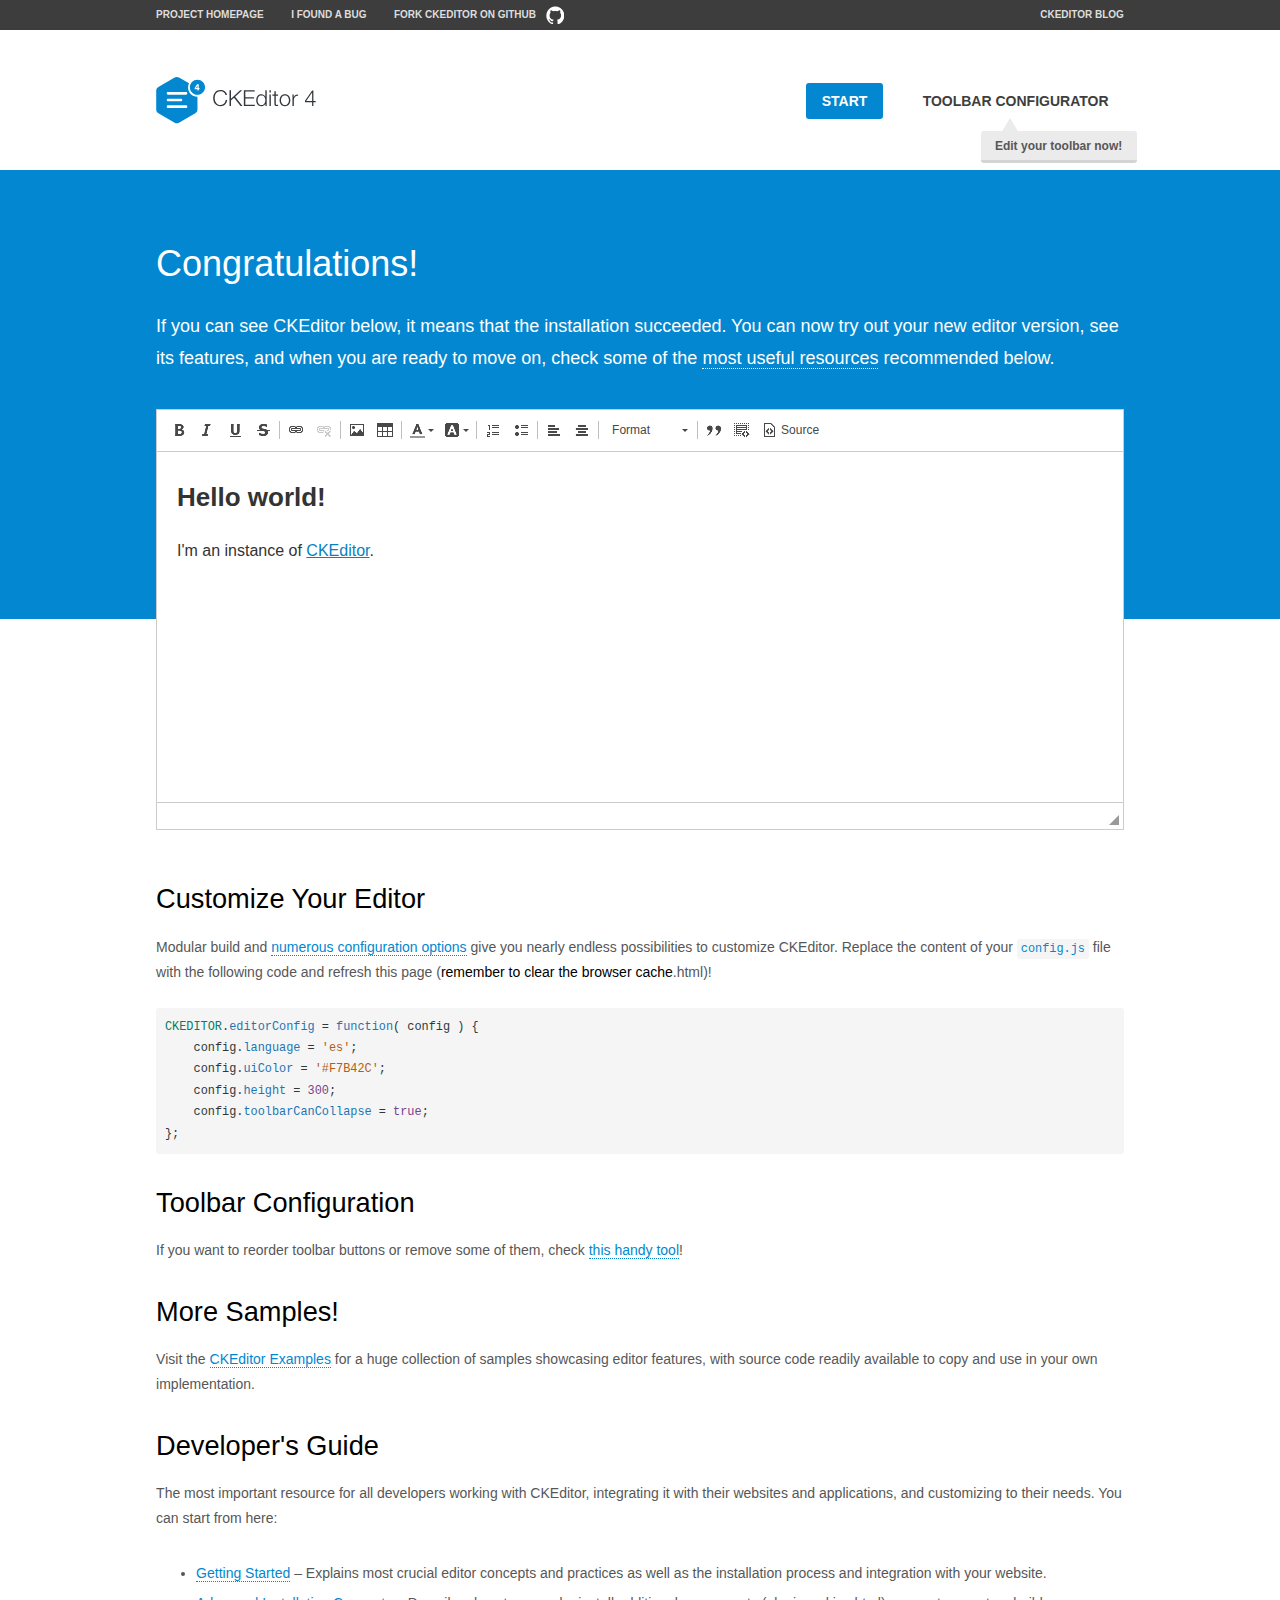
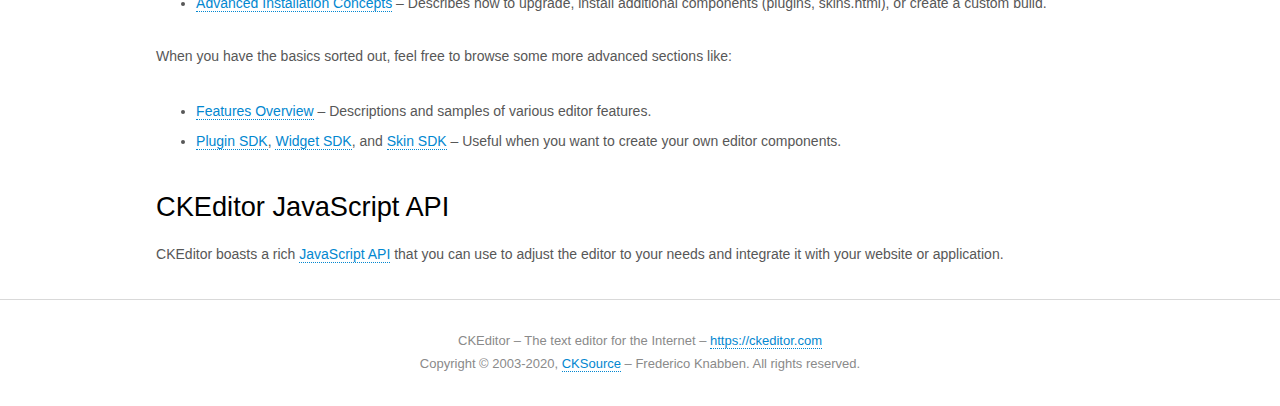
<file: src/main/webapp/assets/lib/ckeditor/samples/index.html>
<!DOCTYPE html>
<!--
Copyright (c) 2003-2020, CKSource - Frederico Knabben. All rights reserved.
For licensing, see LICENSE.md or https://ckeditor.com/legal/ckeditor-oss-license
-->
<html lang="en">
<head>
	<meta charset="utf-8">
	<title>CKEditor Sample</title>
	<script src="../ckeditor.js"></script>
	<script src="js/sample.js"></script>
	<link rel="stylesheet" href="css/samples.css">
	<link rel="stylesheet" href="toolbarconfigurator/lib/codemirror/neo.css">
	<meta name="viewport" content="width=device-width,initial-scale=1">
	<meta name="description" content="Try the latest sample of CKEditor 4 and learn more about customizing your WYSIWYG editor with endless possibilities.">
</head>
<body id="main">

<nav class="navigation-a">
	<div class="grid-container">
		<ul class="navigation-a-left grid-width-70">
			<li><a href="https://ckeditor.com/ckeditor-4/">Project Homepage</a></li>
			<li><a href="https://github.com/ckeditor/ckeditor4/issues">I found a bug</a></li>
			<li><a href="https://github.com/ckeditor/ckeditor4" class="icon-pos-right icon-navigation-a-github">Fork CKEditor on GitHub</a></li>
		</ul>
		<ul class="navigation-a-right grid-width-30">
			<li><a href="https://ckeditor.com/blog/">CKEditor Blog</a></li>
		</ul>
	</div>
</nav>

<header class="header-a">
	<div class="grid-container">
		<h1 class="header-a-logo grid-width-30">
			<a href="index.html"><img src="img/logo.svg" onerror="this.src='img/logo.png'; this.onerror=null;" alt="CKEditor Sample"></a>
		</h1>

		<nav class="navigation-b grid-width-70">
			<ul>
				<li><a href="index.html" class="button-a button-a-background">Start</a></li>
				<li><a href="toolbarconfigurator/index.html" class="button-a">Toolbar configurator <span class="balloon-a balloon-a-nw">Edit your toolbar now!</span></a></li>
			</ul>
		</nav>
	</div>
</header>

<main>
	<div class="adjoined-top">
		<div class="grid-container">
			<div class="content grid-width-100">
				<h1>Congratulations!</h1>
				<p>
					If you can see CKEditor below, it means that the installation succeeded.
					You can now try out your new editor version, see its features, and when you are ready to move on, check some of the <a href="#sample-customize">most useful resources</a> recommended below.
				</p>
			</div>
		</div>
	</div>
	<div class="adjoined-bottom">
		<div class="grid-container">
			<div class="grid-width-100">
				<div id="editor">
					<h1>Hello world!</h1>
					<p>I'm an instance of <a href="https://ckeditor.com">CKEditor</a>.</p>
				</div>
			</div>
		</div>
	</div>

	<div class="grid-container">
		<div class="content grid-width-100">
			<section id="sample-customize">
				<h2>Customize Your Editor</h2>
				<p>Modular build and <a href="https://ckeditor.com/docs/ckeditor4/latest/guide/dev_configuration.html">numerous configuration options</a> give you nearly endless possibilities to customize CKEditor. Replace the content of your <code><a href="../config.js">config.js</a></code> file with the following code and refresh this page (<strong>remember to clear the browser cache</strong>.html)!</p>
		<pre class="cm-s-neo CodeMirror"><code><span style="padding-right: 0.1px;"><span class="cm-variable">CKEDITOR</span>.<span class="cm-property">editorConfig</span> <span class="cm-operator">=</span> <span class="cm-keyword">function</span>( <span class="cm-def">config</span> ) {</span>
<span style="padding-right: 0.1px;"><span class="cm-tab">	</span><span class="cm-variable-2">config</span>.<span class="cm-property">language</span> <span class="cm-operator">=</span> <span class="cm-string">'es'</span>;</span>
<span style="padding-right: 0.1px;"><span class="cm-tab">	</span><span class="cm-variable-2">config</span>.<span class="cm-property">uiColor</span> <span class="cm-operator">=</span> <span class="cm-string">'#F7B42C'</span>;</span>
<span style="padding-right: 0.1px;"><span class="cm-tab">	</span><span class="cm-variable-2">config</span>.<span class="cm-property">height</span> <span class="cm-operator">=</span> <span class="cm-number">300</span>;</span>
<span style="padding-right: 0.1px;"><span class="cm-tab">	</span><span class="cm-variable-2">config</span>.<span class="cm-property">toolbarCanCollapse</span> <span class="cm-operator">=</span> <span class="cm-atom">true</span>;</span>
<span style="padding-right: 0.1px;">};</span></code></pre>
			</section>

			<section>
				<h2>Toolbar Configuration</h2>
				<p>If you want to reorder toolbar buttons or remove some of them, check <a href="toolbarconfigurator/index.html">this handy tool</a>!</p>
			</section>

			<section>
				<h2>More Samples!</h2>
				<p>Visit the <a href="https://ckeditor.com/docs/ckeditor4/latest/examples/index.html">CKEditor Examples</a> for a huge collection of samples showcasing editor features, with source code readily available to copy and use in your own implementation.</p>
			</section>

			<section>
				<h2>Developer's Guide</h2>
				<p>The most important resource for all developers working with CKEditor, integrating it with their websites and applications, and customizing to their needs. You can start from here:</p>
				<ul>
					<li><a href="https://ckeditor.com/docs/ckeditor4/latest/guide/dev_installation.html">Getting Started</a> &ndash; Explains most crucial editor concepts and practices as well as the installation process and integration with your website.</li>
					<li><a href="https://ckeditor.com/docs/ckeditor4/latest/guide/dev_advanced_installation.html">Advanced Installation Concepts</a> &ndash; Describes how to upgrade, install additional components (plugins, skins.html), or create a custom build.</li>
				</ul>
					<p>When you have the basics sorted out, feel free to browse some more advanced sections like:</p>
				<ul>
					<li><a href="https://ckeditor.com/docs/ckeditor4/latest/features/index.html">Features Overview</a> &ndash; Descriptions and samples of various editor features.</li>
					<li><a href="https://ckeditor.com/docs/ckeditor4/latest/guide/plugin_sdk_intro.html">Plugin SDK</a>, <a href="https://ckeditor.com/docs/ckeditor4/latest/guide/widget_sdk_intro.html">Widget SDK</a>, and <a href="https://ckeditor.com/docs/ckeditor4/latest/guide/skin_sdk_intro.html">Skin SDK</a> &ndash; Useful when you want to create your own editor components.</li>
				</ul>
			</section>

			<section>
				<h2>CKEditor JavaScript API</h2>
				<p>CKEditor boasts a rich <a href="https://ckeditor.com/docs/ckeditor4/latest/api/index.html">JavaScript API</a> that you can use to adjust the editor to your needs and integrate it with your website or application.</p>
			</section>
		</div>
	</div>
</main>

<footer class="footer-a grid-container">
	<div class="grid-container">
		<p class="grid-width-100">
			CKEditor &ndash; The text editor for the Internet &ndash; <a class="samples" href="https://ckeditor.com/">https://ckeditor.com</a>
		</p>
		<p class="grid-width-100" id="copy">
			Copyright &copy; 2003-2020, <a class="samples" href="https://cksource.com/">CKSource</a> &ndash; Frederico Knabben. All rights reserved.
		</p>
	</div>
</footer>
<script>
	initSample();
</script>

</body>
</html>
</file>
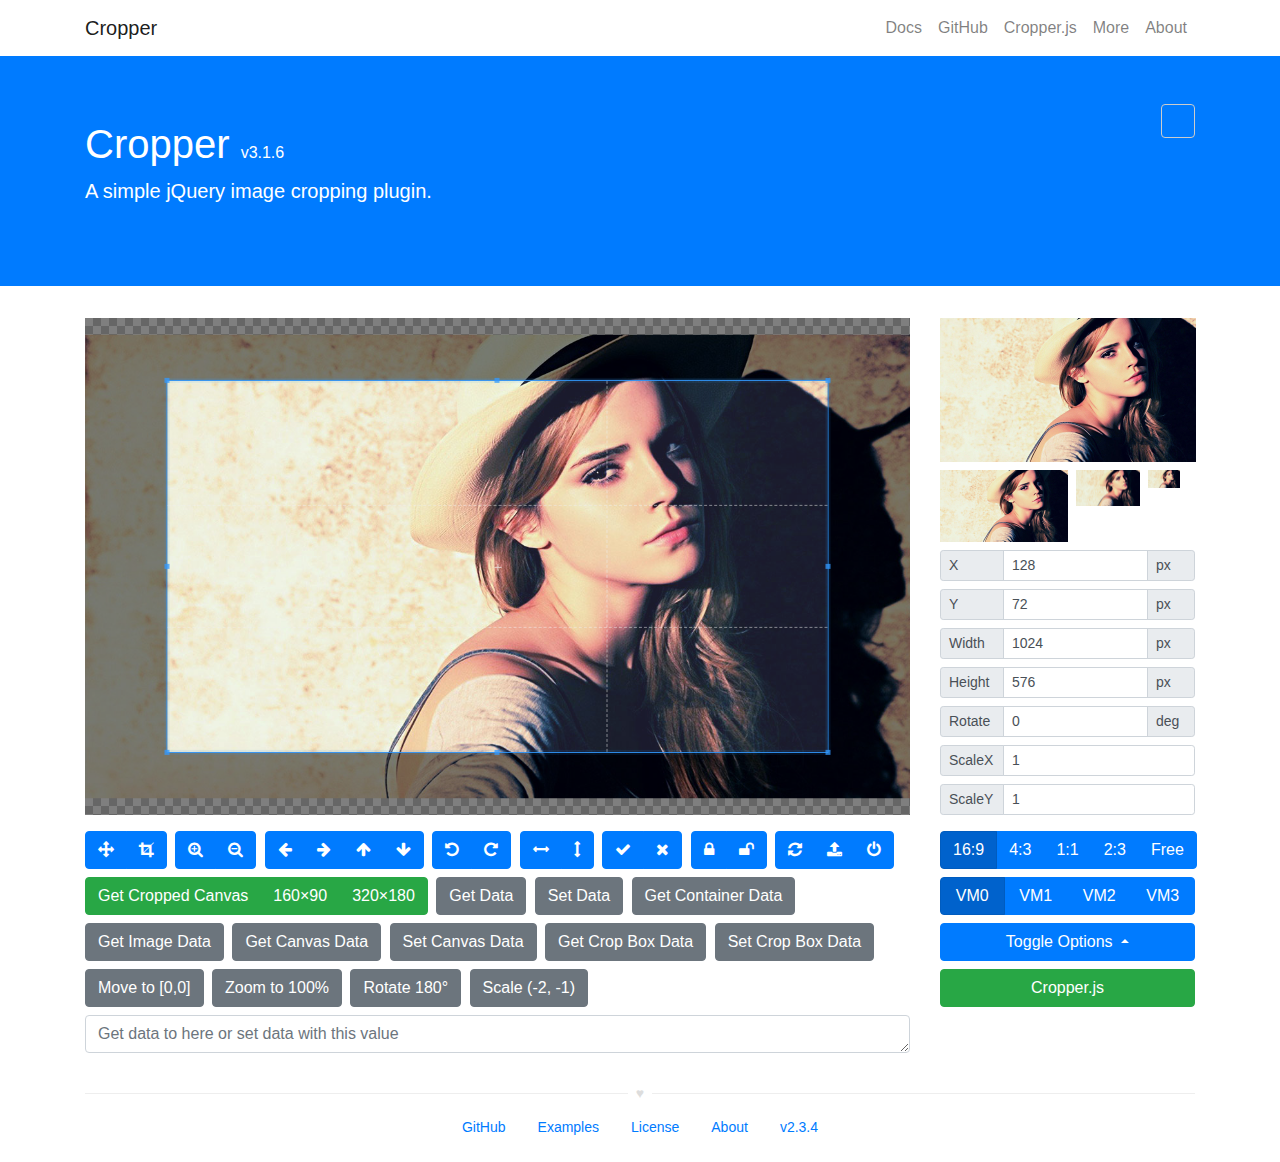
<file: src/main/webapp/assets/lib/cropper/docs/index.html>
<!DOCTYPE html>
<html lang="en">
<head>
  <meta charset="utf-8">
  <meta http-equiv="x-ua-compatible" content="ie=edge">
  <meta name="viewport" content="width=device-width, initial-scale=1, shrink-to-fit=no">
  <meta name="description" content="A simple jQuery image cropping plugin.">
  <meta name="keywords" content="HTML, CSS, JS, JavaScript, jQuery plugin, image cropping, image crop, image move, image zoom, image rotate, image scale, front-end, frontend, web development">
  <meta name="author" content="Chen Fengyuan">
  <title>Cropper</title>
  <link rel="apple-touch-icon" href="apple-touch-icon.png">
  <link rel="shortcut icon" href="favicon.ico">
  <link rel="icon" href="favicon.ico">
  <link rel="stylesheet" href="https://maxcdn.bootstrapcdn.com/font-awesome/4.7.0/css/font-awesome.min.css">
  <link rel="stylesheet" href="https://maxcdn.bootstrapcdn.com/bootstrap/4.0.0/css/bootstrap.min.css">
  <link rel="stylesheet" href="css/cropper.css">
  <link rel="stylesheet" href="css/main.css">
</head>
<body>
  <!--[if lt IE 9]>
  <div class="alert alert-warning alert-dismissible fade show m-0 rounded-0" role="alert">
    You are using an <strong>outdated</strong> browser. Please <a href="http://browsehappy.com/">upgrade your browser</a> to improve your experience.
    <button type="button" class="close" data-dismiss="alert" aria-label="Close">
      <span aria-hidden="true">&times;</span>
    </button>
  </div>
  <![endif]-->

  <!-- Header -->
  <header class="navbar navbar-light navbar-expand-md">
    <div class="container">
      <a class="navbar-brand" href="./">Cropper</a>
      <button class="navbar-toggler" type="button" data-toggle="collapse" data-target="#navbar-collapse" aria-controls="navbar-collapse" aria-expanded="false" aria-label="Toggle navigation">
        <span class="navbar-toggler-icon"></span>
      </button>
      <div class="collapse navbar-collapse justify-content-end" id="navbar-collapse" role="navigation">
        <nav class="nav navbar-nav">
          <a class="nav-link" href="https://github.com/fengyuanchen/cropper/blob/master/README.md" data-toggle="tooltip" title="View the documentation">Docs</a>
          <a class="nav-link" href="https://github.com/fengyuanchen/cropper" data-toggle="tooltip" title="View the GitHub project">GitHub</a>
          <a class="nav-link" href="https://fengyuanchen.github.io/cropperjs" data-toggle="tooltip" title="the non-jQuery version of Cropper (recommended)">Cropper.js</a>
          <a class="nav-link" href="https://fengyuanchen.github.io" data-toggle="tooltip" title="More projects">More</a>
          <a class="nav-link" href="http://chenfengyuan.com" data-toggle="tooltip" title="About the author">About</a>
        </nav>
      </div>
    </div>
  </header>

  <!-- Jumbotron -->
  <div class="jumbotron bg-primary text-white rounded-0">
    <div class="container">
      <div class="row">
        <div class="col-md">
          <h1>Cropper <small class="h6">v3.1.6</small></h1>
          <p class="lead">A simple jQuery image cropping plugin.</p>
        </div>
        <div class="col-md">
          <div class="carbonads">
            <script id="_carbonads_js" src="//cdn.carbonads.com/carbon.js?zoneid=1673&serve=C6AILKT&placement=fengyuanchen" async></script>
          </div>
        </div>
      </div>
    </div>
  </div>

  <!-- Content -->
  <div class="container">
    <div class="row">
      <div class="col-md-9">
        <!-- <h3>Demo:</h3> -->
        <div class="img-container">
          <img id="image" src="images/picture.jpg" alt="Picture">
        </div>
      </div>
      <div class="col-md-3">
        <!-- <h3>Preview:</h3> -->
        <div class="docs-preview clearfix">
          <div class="img-preview preview-lg"></div>
          <div class="img-preview preview-md"></div>
          <div class="img-preview preview-sm"></div>
          <div class="img-preview preview-xs"></div>
        </div>

        <!-- <h3>Data:</h3> -->
        <div class="docs-data">
          <div class="input-group input-group-sm">
            <span class="input-group-prepend">
              <label class="input-group-text" for="dataX">X</label>
            </span>
            <input type="text" class="form-control" id="dataX" placeholder="x">
            <span class="input-group-append">
              <span class="input-group-text">px</span>
            </span>
          </div>
          <div class="input-group input-group-sm">
            <span class="input-group-prepend">
              <label class="input-group-text" for="dataY">Y</label>
            </span>
            <input type="text" class="form-control" id="dataY" placeholder="y">
            <span class="input-group-append">
              <span class="input-group-text">px</span>
            </span>
          </div>
          <div class="input-group input-group-sm">
            <span class="input-group-prepend">
              <label class="input-group-text" for="dataWidth">Width</label>
            </span>
            <input type="text" class="form-control" id="dataWidth" placeholder="width">
            <span class="input-group-append">
              <span class="input-group-text">px</span>
            </span>
          </div>
          <div class="input-group input-group-sm">
            <span class="input-group-prepend">
              <label class="input-group-text" for="dataHeight">Height</label>
            </span>
            <input type="text" class="form-control" id="dataHeight" placeholder="height">
            <span class="input-group-append">
              <span class="input-group-text">px</span>
            </span>
          </div>
          <div class="input-group input-group-sm">
            <span class="input-group-prepend">
              <label class="input-group-text" for="dataRotate">Rotate</label>
            </span>
            <input type="text" class="form-control" id="dataRotate" placeholder="rotate">
            <span class="input-group-append">
              <span class="input-group-text">deg</span>
            </span>
          </div>
          <div class="input-group input-group-sm">
            <span class="input-group-prepend">
              <label class="input-group-text" for="dataScaleX">ScaleX</label>
            </span>
            <input type="text" class="form-control" id="dataScaleX" placeholder="scaleX">
          </div>
          <div class="input-group input-group-sm">
            <span class="input-group-prepend">
              <label class="input-group-text" for="dataScaleY">ScaleY</label>
            </span>
            <input type="text" class="form-control" id="dataScaleY" placeholder="scaleY">
          </div>
        </div>
      </div>
    </div>
    <div class="row">
      <div class="col-md-9 docs-buttons">
        <!-- <h3>Toolbar:</h3> -->
        <div class="btn-group">
          <button type="button" class="btn btn-primary" data-method="setDragMode" data-option="move" title="Move">
            <span class="docs-tooltip" data-toggle="tooltip" data-animation="false" title="$().cropper(&quot;setDragMode&quot;, &quot;move&quot;)">
              <span class="fa fa-arrows"></span>
            </span>
          </button>
          <button type="button" class="btn btn-primary" data-method="setDragMode" data-option="crop" title="Crop">
            <span class="docs-tooltip" data-toggle="tooltip" data-animation="false" title="$().cropper(&quot;setDragMode&quot;, &quot;crop&quot;)">
              <span class="fa fa-crop"></span>
            </span>
          </button>
        </div>

        <div class="btn-group">
          <button type="button" class="btn btn-primary" data-method="zoom" data-option="0.1" title="Zoom In">
            <span class="docs-tooltip" data-toggle="tooltip" data-animation="false" title="$().cropper(&quot;zoom&quot;, 0.1)">
              <span class="fa fa-search-plus"></span>
            </span>
          </button>
          <button type="button" class="btn btn-primary" data-method="zoom" data-option="-0.1" title="Zoom Out">
            <span class="docs-tooltip" data-toggle="tooltip" data-animation="false" title="$().cropper(&quot;zoom&quot;, -0.1)">
              <span class="fa fa-search-minus"></span>
            </span>
          </button>
        </div>

        <div class="btn-group">
          <button type="button" class="btn btn-primary" data-method="move" data-option="-10" data-second-option="0" title="Move Left">
            <span class="docs-tooltip" data-toggle="tooltip" data-animation="false" title="$().cropper(&quot;move&quot;, -10, 0)">
              <span class="fa fa-arrow-left"></span>
            </span>
          </button>
          <button type="button" class="btn btn-primary" data-method="move" data-option="10" data-second-option="0" title="Move Right">
            <span class="docs-tooltip" data-toggle="tooltip" data-animation="false" title="$().cropper(&quot;move&quot;, 10, 0)">
              <span class="fa fa-arrow-right"></span>
            </span>
          </button>
          <button type="button" class="btn btn-primary" data-method="move" data-option="0" data-second-option="-10" title="Move Up">
            <span class="docs-tooltip" data-toggle="tooltip" data-animation="false" title="$().cropper(&quot;move&quot;, 0, -10)">
              <span class="fa fa-arrow-up"></span>
            </span>
          </button>
          <button type="button" class="btn btn-primary" data-method="move" data-option="0" data-second-option="10" title="Move Down">
            <span class="docs-tooltip" data-toggle="tooltip" data-animation="false" title="$().cropper(&quot;move&quot;, 0, 10)">
              <span class="fa fa-arrow-down"></span>
            </span>
          </button>
        </div>

        <div class="btn-group">
          <button type="button" class="btn btn-primary" data-method="rotate" data-option="-45" title="Rotate Left">
            <span class="docs-tooltip" data-toggle="tooltip" data-animation="false" title="$().cropper(&quot;rotate&quot;, -45)">
              <span class="fa fa-rotate-left"></span>
            </span>
          </button>
          <button type="button" class="btn btn-primary" data-method="rotate" data-option="45" title="Rotate Right">
            <span class="docs-tooltip" data-toggle="tooltip" data-animation="false" title="$().cropper(&quot;rotate&quot;, 45)">
              <span class="fa fa-rotate-right"></span>
            </span>
          </button>
        </div>

        <div class="btn-group">
          <button type="button" class="btn btn-primary" data-method="scaleX" data-option="-1" title="Flip Horizontal">
            <span class="docs-tooltip" data-toggle="tooltip" data-animation="false" title="$().cropper(&quot;scaleX&quot;, -1)">
              <span class="fa fa-arrows-h"></span>
            </span>
          </button>
          <button type="button" class="btn btn-primary" data-method="scaleY" data-option="-1" title="Flip Vertical">
            <span class="docs-tooltip" data-toggle="tooltip" data-animation="false" title="$().cropper(&quot;scaleY&quot;, -1)">
              <span class="fa fa-arrows-v"></span>
            </span>
          </button>
        </div>

        <div class="btn-group">
          <button type="button" class="btn btn-primary" data-method="crop" title="Crop">
            <span class="docs-tooltip" data-toggle="tooltip" data-animation="false" title="$().cropper(&quot;crop&quot;)">
              <span class="fa fa-check"></span>
            </span>
          </button>
          <button type="button" class="btn btn-primary" data-method="clear" title="Clear">
            <span class="docs-tooltip" data-toggle="tooltip" data-animation="false" title="$().cropper(&quot;clear&quot;)">
              <span class="fa fa-remove"></span>
            </span>
          </button>
        </div>

        <div class="btn-group">
          <button type="button" class="btn btn-primary" data-method="disable" title="Disable">
            <span class="docs-tooltip" data-toggle="tooltip" data-animation="false" title="$().cropper(&quot;disable&quot;)">
              <span class="fa fa-lock"></span>
            </span>
          </button>
          <button type="button" class="btn btn-primary" data-method="enable" title="Enable">
            <span class="docs-tooltip" data-toggle="tooltip" data-animation="false" title="$().cropper(&quot;enable&quot;)">
              <span class="fa fa-unlock"></span>
            </span>
          </button>
        </div>

        <div class="btn-group">
          <button type="button" class="btn btn-primary" data-method="reset" title="Reset">
            <span class="docs-tooltip" data-toggle="tooltip" data-animation="false" title="$().cropper(&quot;reset&quot;)">
              <span class="fa fa-refresh"></span>
            </span>
          </button>
          <label class="btn btn-primary btn-upload" for="inputImage" title="Upload image file">
            <input type="file" class="sr-only" id="inputImage" name="file" accept=".jpg,.jpeg,.png,.gif,.bmp,.tiff">
            <span class="docs-tooltip" data-toggle="tooltip" data-animation="false" title="Import image with Blob URLs">
              <span class="fa fa-upload"></span>
            </span>
          </label>
          <button type="button" class="btn btn-primary" data-method="destroy" title="Destroy">
            <span class="docs-tooltip" data-toggle="tooltip" data-animation="false" title="$().cropper(&quot;destroy&quot;)">
              <span class="fa fa-power-off"></span>
            </span>
          </button>
        </div>

        <div class="btn-group btn-group-crop">
          <button type="button" class="btn btn-success" data-method="getCroppedCanvas" data-option="{ &quot;maxWidth&quot;: 4096, &quot;maxHeight&quot;: 4096 }">
            <span class="docs-tooltip" data-toggle="tooltip" data-animation="false" title="$().cropper(&quot;getCroppedCanvas&quot;, { maxWidth: 4096, maxHeight: 4096 })">
              Get Cropped Canvas
            </span>
          </button>
          <button type="button" class="btn btn-success" data-method="getCroppedCanvas" data-option="{ &quot;width&quot;: 160, &quot;height&quot;: 90 }">
            <span class="docs-tooltip" data-toggle="tooltip" data-animation="false" title="$().cropper(&quot;getCroppedCanvas&quot;, { width: 160, height: 90 })">
              160&times;90
            </span>
          </button>
          <button type="button" class="btn btn-success" data-method="getCroppedCanvas" data-option="{ &quot;width&quot;: 320, &quot;height&quot;: 180 }">
            <span class="docs-tooltip" data-toggle="tooltip" data-animation="false" title="$().cropper(&quot;getCroppedCanvas&quot;, { width: 320, height: 180 })">
              320&times;180
            </span>
          </button>
        </div>

        <!-- Show the cropped image in modal -->
        <div class="modal fade docs-cropped" id="getCroppedCanvasModal" aria-hidden="true" aria-labelledby="getCroppedCanvasTitle" role="dialog" tabindex="-1">
          <div class="modal-dialog">
            <div class="modal-content">
              <div class="modal-header">
                <h5 class="modal-title" id="getCroppedCanvasTitle">Cropped</h5>
                <button type="button" class="close" data-dismiss="modal" aria-label="Close">
                  <span aria-hidden="true">&times;</span>
                </button>
              </div>
              <div class="modal-body"></div>
              <div class="modal-footer">
                <button type="button" class="btn btn-secondary" data-dismiss="modal">Close</button>
                <a class="btn btn-primary" id="download" href="javascript:void(0);" download="cropped.jpg">Download</a>
              </div>
            </div>
          </div>
        </div><!-- /.modal -->

        <button type="button" class="btn btn-secondary" data-method="getData" data-option data-target="#putData">
          <span class="docs-tooltip" data-toggle="tooltip" data-animation="false" title="$().cropper(&quot;getData&quot;)">
            Get Data
          </span>
        </button>
        <button type="button" class="btn btn-secondary" data-method="setData" data-target="#putData">
          <span class="docs-tooltip" data-toggle="tooltip" data-animation="false" title="$().cropper(&quot;setData&quot;, data)">
            Set Data
          </span>
        </button>
        <button type="button" class="btn btn-secondary" data-method="getContainerData" data-option data-target="#putData">
          <span class="docs-tooltip" data-toggle="tooltip" data-animation="false" title="$().cropper(&quot;getContainerData&quot;)">
            Get Container Data
          </span>
        </button>
        <button type="button" class="btn btn-secondary" data-method="getImageData" data-option data-target="#putData">
          <span class="docs-tooltip" data-toggle="tooltip" data-animation="false" title="$().cropper(&quot;getImageData&quot;)">
            Get Image Data
          </span>
        </button>
        <button type="button" class="btn btn-secondary" data-method="getCanvasData" data-option data-target="#putData">
          <span class="docs-tooltip" data-toggle="tooltip" data-animation="false" title="$().cropper(&quot;getCanvasData&quot;)">
            Get Canvas Data
          </span>
        </button>
        <button type="button" class="btn btn-secondary" data-method="setCanvasData" data-target="#putData">
          <span class="docs-tooltip" data-toggle="tooltip" data-animation="false" title="$().cropper(&quot;setCanvasData&quot;, data)">
            Set Canvas Data
          </span>
        </button>
        <button type="button" class="btn btn-secondary" data-method="getCropBoxData" data-option data-target="#putData">
          <span class="docs-tooltip" data-toggle="tooltip" data-animation="false" title="$().cropper(&quot;getCropBoxData&quot;)">
            Get Crop Box Data
          </span>
        </button>
        <button type="button" class="btn btn-secondary" data-method="setCropBoxData" data-target="#putData">
          <span class="docs-tooltip" data-toggle="tooltip" data-animation="false" title="$().cropper(&quot;setCropBoxData&quot;, data)">
            Set Crop Box Data
          </span>
        </button>
        <button type="button" class="btn btn-secondary" data-method="moveTo" data-option="0">
          <span class="docs-tooltip" data-toggle="tooltip" data-animation="false" title="cropper.moveTo(0)">
            Move to [0,0]
          </span>
        </button>
        <button type="button" class="btn btn-secondary" data-method="zoomTo" data-option="1">
          <span class="docs-tooltip" data-toggle="tooltip" data-animation="false" title="cropper.zoomTo(1)">
            Zoom to 100%
          </span>
        </button>
        <button type="button" class="btn btn-secondary" data-method="rotateTo" data-option="180">
          <span class="docs-tooltip" data-toggle="tooltip" data-animation="false" title="cropper.rotateTo(180)">
            Rotate 180°
          </span>
        </button>
        <button type="button" class="btn btn-secondary" data-method="scale" data-option="-2" data-second-option="-1">
          <span class="docs-tooltip" data-toggle="tooltip" title="cropper.scale(-2, -1)">
            Scale (-2, -1)
          </span>
        </button>
        <textarea type="text" class="form-control" id="putData" rows="1" placeholder="Get data to here or set data with this value"></textarea>
      </div><!-- /.docs-buttons -->

      <div class="col-md-3 docs-toggles">
        <!-- <h3>Toggles:</h3> -->
        <div class="btn-group d-flex flex-nowrap" data-toggle="buttons">
          <label class="btn btn-primary active">
            <input type="radio" class="sr-only" id="aspectRatio0" name="aspectRatio" value="1.7777777777777777">
            <span class="docs-tooltip" data-toggle="tooltip" data-animation="false" title="aspectRatio: 16 / 9">
              16:9
            </span>
          </label>
          <label class="btn btn-primary">
            <input type="radio" class="sr-only" id="aspectRatio1" name="aspectRatio" value="1.3333333333333333">
            <span class="docs-tooltip" data-toggle="tooltip" data-animation="false" title="aspectRatio: 4 / 3">
              4:3
            </span>
          </label>
          <label class="btn btn-primary">
            <input type="radio" class="sr-only" id="aspectRatio2" name="aspectRatio" value="1">
            <span class="docs-tooltip" data-toggle="tooltip" data-animation="false" title="aspectRatio: 1 / 1">
              1:1
            </span>
          </label>
          <label class="btn btn-primary">
            <input type="radio" class="sr-only" id="aspectRatio3" name="aspectRatio" value="0.6666666666666666">
            <span class="docs-tooltip" data-toggle="tooltip" data-animation="false" title="aspectRatio: 2 / 3">
              2:3
            </span>
          </label>
          <label class="btn btn-primary">
            <input type="radio" class="sr-only" id="aspectRatio4" name="aspectRatio" value="NaN">
            <span class="docs-tooltip" data-toggle="tooltip" data-animation="false" title="aspectRatio: NaN">
              Free
            </span>
          </label>
        </div>

        <div class="btn-group d-flex flex-nowrap" data-toggle="buttons">
          <label class="btn btn-primary active">
            <input type="radio" class="sr-only" id="viewMode0" name="viewMode" value="0" checked>
            <span class="docs-tooltip" data-toggle="tooltip" data-animation="false" title="View Mode 0">
              VM0
            </span>
          </label>
          <label class="btn btn-primary">
            <input type="radio" class="sr-only" id="viewMode1" name="viewMode" value="1">
            <span class="docs-tooltip" data-toggle="tooltip" data-animation="false" title="View Mode 1">
              VM1
            </span>
          </label>
          <label class="btn btn-primary">
            <input type="radio" class="sr-only" id="viewMode2" name="viewMode" value="2">
            <span class="docs-tooltip" data-toggle="tooltip" data-animation="false" title="View Mode 2">
              VM2
            </span>
          </label>
          <label class="btn btn-primary">
            <input type="radio" class="sr-only" id="viewMode3" name="viewMode" value="3">
            <span class="docs-tooltip" data-toggle="tooltip" data-animation="false" title="View Mode 3">
              VM3
            </span>
          </label>
        </div>

        <div class="dropdown dropup docs-options">
          <button type="button" class="btn btn-primary btn-block dropdown-toggle" id="toggleOptions" data-toggle="dropdown" aria-expanded="true">
            Toggle Options
            <span class="caret"></span>
          </button>
          <ul class="dropdown-menu" aria-labelledby="toggleOptions" role="menu">
            <li class="dropdown-item">
              <div class="form-check">
                <input class="form-check-input" id="responsive" type="checkbox" name="responsive" checked>
                <label class="form-check-label" for="responsive">responsive</label>
              </div>
            </li>
            <li class="dropdown-item">
              <div class="form-check">
                <input class="form-check-input" id="restore" type="checkbox" name="restore" checked>
                <label class="form-check-label" for="restore">restore</label>
              </div>
            </li>
            <li class="dropdown-item">
              <div class="form-check">
                <input class="form-check-input" id="checkCrossOrigin" type="checkbox" name="checkCrossOrigin" checked>
                <label class="form-check-label" for="checkCrossOrigin">checkCrossOrigin</label>
              </div>
            </li>
            <li class="dropdown-item">
              <div class="form-check">
                <input class="form-check-input" id="checkOrientation" type="checkbox" name="checkOrientation" checked>
                <label class="form-check-label" for="checkOrientation">checkOrientation</label>
              </div>
            </li>
            <li class="dropdown-item">
              <div class="form-check">
                <input class="form-check-input" id="modal" type="checkbox" name="modal" checked>
                <label class="form-check-label" for="modal">modal</label>
              </div>
            </li>
            <li class="dropdown-item">
              <div class="form-check">
                <input class="form-check-input" id="guides" type="checkbox" name="guides" checked>
                <label class="form-check-label" for="guides">guides</label>
              </div>
            </li>
            <li class="dropdown-item">
              <div class="form-check">
                <input class="form-check-input" id="center" type="checkbox" name="center" checked>
                <label class="form-check-label" for="center">center</label>
              </div>
            </li>
            <li class="dropdown-item">
              <div class="form-check">
                <input class="form-check-input" id="highlight" type="checkbox" name="highlight" checked>
                <label class="form-check-label" for="highlight">highlight</label>
              </div>
            </li>
            <li class="dropdown-item">
              <div class="form-check">
                <input class="form-check-input" id="background" type="checkbox" name="background" checked>
                <label class="form-check-label" for="background">background</label>
              </div>
            </li>
            <li class="dropdown-item">
              <div class="form-check">
                <input class="form-check-input" id="autoCrop" type="checkbox" name="autoCrop" checked>
                <label class="form-check-label" for="autoCrop">autoCrop</label>
              </div>
            </li>
            <li class="dropdown-item">
              <div class="form-check">
                <input class="form-check-input" id="movable" type="checkbox" name="movable" checked>
                <label class="form-check-label" for="movable">movable</label>
              </div>
            </li>
            <li class="dropdown-item">
              <div class="form-check">
                <input class="form-check-input" id="rotatable" type="checkbox" name="rotatable" checked>
                <label class="form-check-label" for="rotatable">rotatable</label>
              </div>
            </li>
            <li class="dropdown-item">
              <div class="form-check">
                <input class="form-check-input" id="scalable" type="checkbox" name="scalable" checked>
                <label class="form-check-label" for="scalable">scalable</label>
              </div>
            </li>
            <li class="dropdown-item">
              <div class="form-check">
                <input class="form-check-input" id="zoomable" type="checkbox" name="zoomable" checked>
                <label class="form-check-label" for="zoomable">zoomable</label>
              </div>
            </li>
            <li class="dropdown-item">
              <div class="form-check">
                <input class="form-check-input" id="zoomOnTouch" type="checkbox" name="zoomOnTouch" checked>
                <label class="form-check-label" for="zoomOnTouch">zoomOnTouch</label>
              </div>
            </li>
            <li class="dropdown-item">
              <div class="form-check">
                <input class="form-check-input" id="zoomOnWheel" type="checkbox" name="zoomOnWheel" checked>
                <label class="form-check-label" for="zoomOnWheel">zoomOnWheel</label>
              </div>
            </li>
            <li class="dropdown-item">
              <div class="form-check">
                <input class="form-check-input" id="cropBoxMovable" type="checkbox" name="cropBoxMovable" checked>
                <label class="form-check-label" for="cropBoxMovable">cropBoxMovable</label>
              </div>
            </li>
            <li class="dropdown-item">
              <div class="form-check">
                <input class="form-check-input" id="cropBoxResizable" type="checkbox" name="cropBoxResizable" checked>
                <label class="form-check-label" for="cropBoxResizable">cropBoxResizable</label>
              </div>
            </li>
            <li class="dropdown-item">
              <div class="form-check">
                <input class="form-check-input" id="toggleDragModeOnDblclick" type="checkbox" name="toggleDragModeOnDblclick" checked>
                <label class="form-check-label" for="toggleDragModeOnDblclick">toggleDragModeOnDblclick</label>
              </div>
            </li>
          </ul>
        </div><!-- /.dropdown -->

        <a class="btn btn-success btn-block" data-toggle="tooltip" data-animation="false" href="https://fengyuanchen.github.io/cropperjs" title="The non-jQuery version of Cropper (recommended)">Cropper.js</a>

      </div><!-- /.docs-toggles -->
    </div>
  </div>

  <!-- Footer -->
  <footer class="footer">
    <div class="container">
      <p class="heart"></p>
      <nav class="nav flex-wrap justify-content-center mb-3">
        <a class="nav-link" href="https://github.com/fengyuanchen/cropper">GitHub</a>
        <a class="nav-link" href="https://github.com/fengyuanchen/cropper/tree/master/examples">Examples</a>
        <a class="nav-link" href="https://github.com/fengyuanchen/cropper/blob/master/LICENSE">License</a>
        <a class="nav-link" href="http://chenfengyuan.com">About</a>
        <a class="nav-link" href="v2.3.4">v2.3.4</a>
      </nav>
    </div>
  </footer>

  <!-- Scripts -->
  <script src="https://code.jquery.com/jquery-3.2.1.slim.min.js"></script>
  <script src="https://maxcdn.bootstrapcdn.com/bootstrap/4.0.0/js/bootstrap.bundle.min.js"></script>
  <script src="https://fengyuanchen.github.io/js/common.js"></script>
  <script src="js/cropper.js"></script>
  <script src="js/main.js"></script>
</body>
</html>
</file>
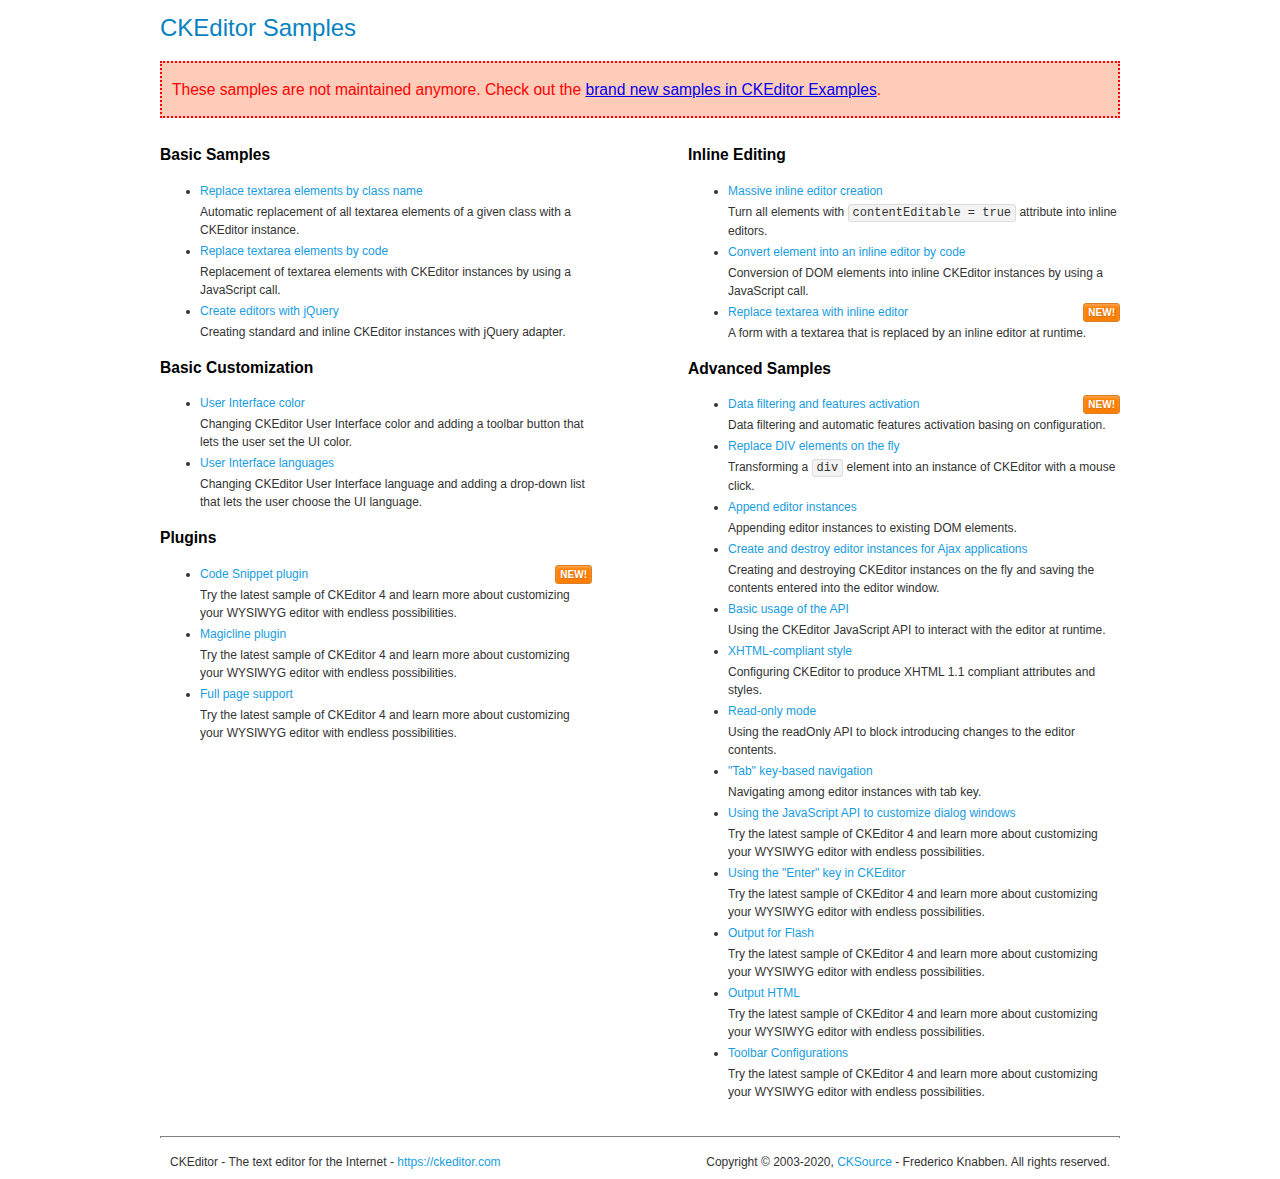
<file: src/main/webapp/assets/lib/ckeditor/samples/old/index.html>
<!DOCTYPE html>
<!--
Copyright (c) 2003-2020, CKSource - Frederico Knabben. All rights reserved.
For licensing, see LICENSE.md or https://ckeditor.com/legal/ckeditor-oss-license
-->
<html lang="en">
<head>
	<meta charset="utf-8">
	<title>CKEditor Samples</title>
	<link rel="stylesheet" href="sample.css">
	<meta name="description" content="Try the latest sample of CKEditor 4 and learn more about customizing your WYSIWYG editor with endless possibilities.">
</head>
<body>
	<h1 class="samples">
		CKEditor Samples
	</h1>
	<div class="warning deprecated">
		These samples are not maintained anymore. Check out the <a href="https://ckeditor.com/docs/ckeditor4/latest/examples/index.html">brand new samples in CKEditor Examples</a>.
	</div>
	<div class="twoColumns">
		<div class="twoColumnsLeft">
			<h2 class="samples">
				Basic Samples
			</h2>
			<dl class="samples">
				<dt><a class="samples" href="replacebyclass.html">Replace textarea elements by class name</a></dt>
				<dd>Automatic replacement of all textarea elements of a given class with a CKEditor instance.</dd>

				<dt><a class="samples" href="replacebycode.html">Replace textarea elements by code</a></dt>
				<dd>Replacement of textarea elements with CKEditor instances by using a JavaScript call.</dd>

				<dt><a class="samples" href="jquery.html">Create editors with jQuery</a></dt>
				<dd>Creating standard and inline CKEditor instances with jQuery adapter.</dd>
			</dl>

			<h2 class="samples">
				Basic Customization
			</h2>
			<dl class="samples">
				<dt><a class="samples" href="uicolor.html">User Interface color</a></dt>
				<dd>Changing CKEditor User Interface color and adding a toolbar button that lets the user set the UI color.</dd>

				<dt><a class="samples" href="uilanguages.html">User Interface languages</a></dt>
				<dd>Changing CKEditor User Interface language and adding a drop-down list that lets the user choose the UI language.</dd>
			</dl>


			<h2 class="samples">Plugins</h2>
<dl class="samples">
<dt><a class="samples" href="codesnippet/codesnippet.html">Code Snippet plugin</a><span class="new">New!</span></dt>
<dd>Try the latest sample of CKEditor 4 and learn more about customizing your WYSIWYG editor with endless possibilities.</dd>

<dt><a class="samples" href="magicline/magicline.html">Magicline plugin</a></dt>
<dd>Try the latest sample of CKEditor 4 and learn more about customizing your WYSIWYG editor with endless possibilities.</dd>

<dt><a class="samples" href="wysiwygarea/fullpage.html">Full page support</a></dt>
<dd>Try the latest sample of CKEditor 4 and learn more about customizing your WYSIWYG editor with endless possibilities.</dd>
</dl>
		</div>
		<div class="twoColumnsRight">
			<h2 class="samples">
				Inline Editing
			</h2>
			<dl class="samples">
				<dt><a class="samples" href="inlineall.html">Massive inline editor creation</a></dt>
				<dd>Turn all elements with <code>contentEditable = true</code> attribute into inline editors.</dd>

				<dt><a class="samples" href="inlinebycode.html">Convert element into an inline editor by code</a></dt>
				<dd>Conversion of DOM elements into inline CKEditor instances by using a JavaScript call.</dd>

				<dt><a class="samples" href="inlinetextarea.html">Replace textarea with inline editor</a> <span class="new">New!</span></dt>
				<dd>A form with a textarea that is replaced by an inline editor at runtime.</dd>

				
			</dl>

			<h2 class="samples">
				Advanced Samples
			</h2>
			<dl class="samples">
				<dt><a class="samples" href="datafiltering.html">Data filtering and features activation</a> <span class="new">New!</span></dt>
				<dd>Data filtering and automatic features activation basing on configuration.</dd>

				<dt><a class="samples" href="divreplace.html">Replace DIV elements on the fly</a></dt>
				<dd>Transforming a <code>div</code> element into an instance of CKEditor with a mouse click.</dd>

				<dt><a class="samples" href="appendto.html">Append editor instances</a></dt>
				<dd>Appending editor instances to existing DOM elements.</dd>

				<dt><a class="samples" href="ajax.html">Create and destroy editor instances for Ajax applications</a></dt>
				<dd>Creating and destroying CKEditor instances on the fly and saving the contents entered into the editor window.</dd>

				<dt><a class="samples" href="api.html">Basic usage of the API</a></dt>
				<dd>Using the CKEditor JavaScript API to interact with the editor at runtime.</dd>

				<dt><a class="samples" href="xhtmlstyle.html">XHTML-compliant style</a></dt>
				<dd>Configuring CKEditor to produce XHTML 1.1 compliant attributes and styles.</dd>

				<dt><a class="samples" href="readonly.html">Read-only mode</a></dt>
				<dd>Using the readOnly API to block introducing changes to the editor contents.</dd>

				<dt><a class="samples" href="tabindex.html">"Tab" key-based navigation</a></dt>
				<dd>Navigating among editor instances with tab key.</dd>


				
<dt><a class="samples" href="dialog/dialog.html">Using the JavaScript API to customize dialog windows</a></dt>
<dd>Try the latest sample of CKEditor 4 and learn more about customizing your WYSIWYG editor with endless possibilities.</dd>

<dt><a class="samples" href="enterkey/enterkey.html">Using the &quot;Enter&quot; key in CKEditor</a></dt>
<dd>Try the latest sample of CKEditor 4 and learn more about customizing your WYSIWYG editor with endless possibilities.</dd>

<dt><a class="samples" href="htmlwriter/outputforflash.html">Output for Flash</a></dt>
<dd>Try the latest sample of CKEditor 4 and learn more about customizing your WYSIWYG editor with endless possibilities.</dd>

<dt><a class="samples" href="htmlwriter/outputhtml.html">Output HTML</a></dt>
<dd>Try the latest sample of CKEditor 4 and learn more about customizing your WYSIWYG editor with endless possibilities.</dd>

<dt><a class="samples" href="toolbar/toolbar.html">Toolbar Configurations</a></dt>
<dd>Try the latest sample of CKEditor 4 and learn more about customizing your WYSIWYG editor with endless possibilities.</dd>

			</dl>
		</div>
	</div>
	<div id="footer">
		<hr>
		<p>
			CKEditor - The text editor for the Internet - <a class="samples" href="https://ckeditor.com/">https://ckeditor.com</a>
		</p>
		<p id="copy">
			Copyright &copy; 2003-2020, <a class="samples" href="https://cksource.com/">CKSource</a> - Frederico Knabben. All rights reserved.
		</p>
	</div>
</body>
</html>
</file>
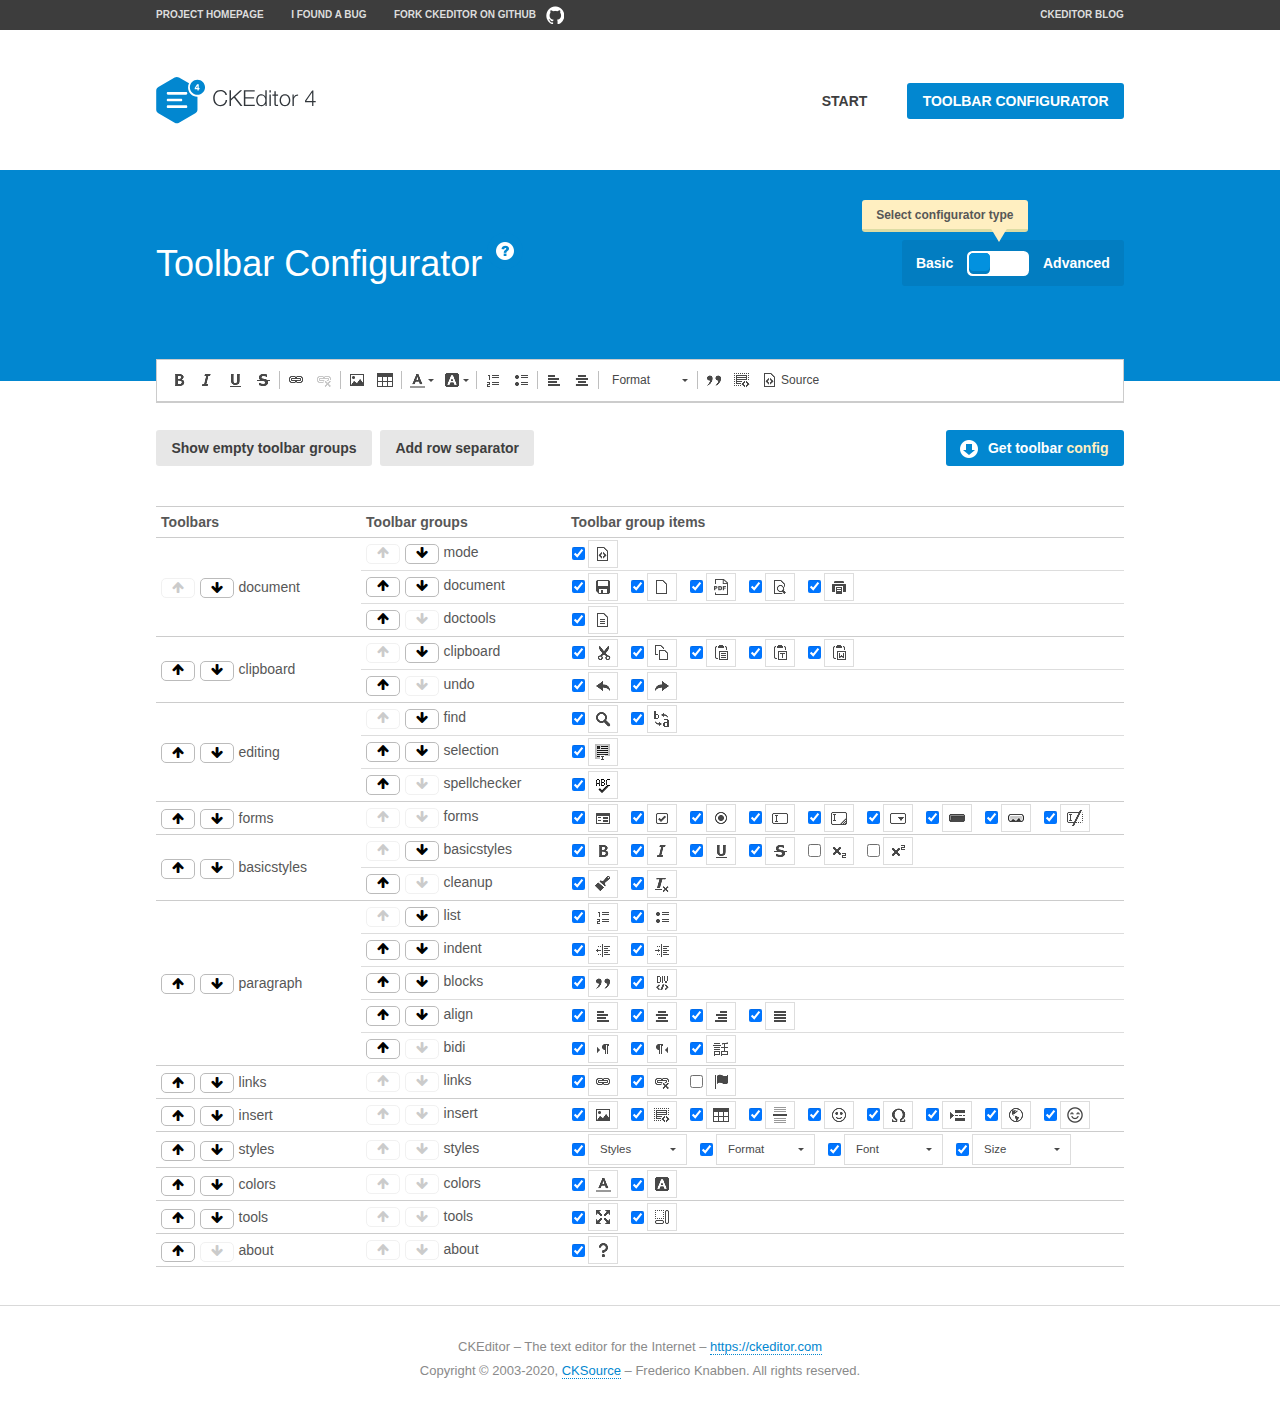
<file: src/main/webapp/assets/lib/ckeditor/samples/toolbarconfigurator/index.html>
<!DOCTYPE html>
<!--
Copyright (c) 2003-2020, CKSource - Frederico Knabben. All rights reserved.
For licensing, see LICENSE.md or https://ckeditor.com/legal/ckeditor-oss-license
-->
<!--[if IE 8]><html class="ie8"><![endif]-->
<!--[if gt IE 8]><html><![endif]-->
<!--[if !IE]><!--><html lang="en"><!--<![endif]-->
<head>
	<meta charset="utf-8">
	<title>Toolbar Configurator</title>
	<script src="../../ckeditor.js"></script>
	<script>
		if ( CKEDITOR.env.ie && CKEDITOR.env.version < 9 )
			CKEDITOR.tools.enableHtml5Elements( document );
	</script>
	<link rel="stylesheet" href="lib/codemirror/codemirror.css">
	<link rel="stylesheet" href="lib/codemirror/show-hint.css">
	<link rel="stylesheet" href="lib/codemirror/neo.css">
	<link rel="stylesheet" href="css/fontello.css">
	<link rel="stylesheet" href="../css/samples.css">
	<meta name="description" content="Try the latest sample of CKEditor 4 and learn more about customizing your WYSIWYG editor with endless possibilities.">
</head>
<body id="toolbar">

<nav class="navigation-a">
	<div class="grid-container">
		<ul class="navigation-a-left grid-width-70">
			<li><a href="https://ckeditor.com/ckeditor-4/">Project Homepage</a></li>
			<li><a href="https://github.com/ckeditor/ckeditor4/issues">I found a bug</a></li>
			<li><a href="https://github.com/ckeditor/ckeditor4" class="icon-pos-right icon-navigation-a-github">Fork CKEditor on GitHub</a></li>
		</ul>
		<ul class="navigation-a-right grid-width-30">
			<li><a href="https://ckeditor.com/blog/">CKEditor Blog</a></li>
		</ul>
	</div>
</nav>

<header class="header-a">
	<div class="grid-container">
		<h1 class="header-a-logo grid-width-30">
			<a href="../index.html"><img src="../img/logo.svg" onerror="this.src='../img/logo.png'; this.onerror=null;" alt="CKEditor Logo"></a>
		</h1>
		<nav class="navigation-b grid-width-70">
			<ul>
				<li><a href="../index.html"  class="button-a">Start</a></li>
				<li><a href="index.html"  class="button-a button-a-background">Toolbar configurator</a></li>
			</ul>
		</nav>
	</div>
</header>

<main>
	<div class="adjoined-top">
		<div class="grid-container">
			<div class="content grid-width-100">
				<div class="grid-container-nested">
					<h1 class="grid-width-60">
						Toolbar Configurator
						<a href="#help-content" type="button" title="Configurator help" id="help" class="button-a button-a-background button-a-no-text icon-pos-left icon-question-mark">Help</a>
					</h1>

					<div class="grid-width-40 grid-switch-magic">
						<div class="switch">
							<span class="balloon-a balloon-a-se">Select configurator type</span>
							<input type="radio" name="radio" data-num="1" id="radio-basic" />
							<input type="radio" name="radio" data-num="2" id="radio-advanced" />
							<label data-for="1" for="radio-basic">Basic</label>
							<span class="switch-inner">
								<span class="handler"></span>
							</span>
							<label data-for="2" for="radio-advanced">Advanced</label>
						</div>
					</div>
				</div>
			</div>
		</div>
	</div>
	<div class="adjoined-bottom">
		<div class="grid-container">
			<div class="grid-width-100">
				<div class="editors-container">
					<div id="editor-basic"></div>
					<div id="editor-advanced"></div>
				</div>
			</div>
		</div>
	</div>

	<div class="grid-container configurator">
		<div class="content grid-width-100">
			<div class="configurator">
				<div>
					<div id="toolbarModifierWrapper"></div>
				</div>
			</div>
		</div>
	</div>

	<div id="help-content">
		<div class="grid-container">
			<div class="grid-width-100">
				<h2>What Am I Doing Here?</h2>

				<div class="grid-container grid-container-nested">
					<div class="basic">
						<div class="grid-width-50">
							<p>Arrange <a href="https://ckeditor.com/docs/ckeditor4/latest/api/CKEDITOR_config.html#cfg-toolbarGroups">toolbar groups</a>, toggle <a href="https://ckeditor.com/docs/ckeditor4/latest/api/CKEDITOR_config.html#cfg-removeButtons">button visibility</a> according to your needs and get your toolbar configuration.</p>
							<p>You can replace the content of the <a href="../../config.js"><code>config.js</code></a> file with the generated configuration. If you already set some configuration options you will need to merge both configurations.</p>
						</div>
						<div class="grid-width-50">
							<p>Read more about different ways of <a href="https://ckeditor.com/docs/ckeditor4/latest/guide/dev_configuration.html">setting configuration</a> and do not forget about <strong>clearing browser cache</strong>.</p>
							<p>Arranging toolbar groups is the recommended way of configuring the toolbar, but if you need more freedom you can use the <a href="#advanced">advanced configurator</a>.</p>
						</div>
					</div>
					<div class="advanced" style="display: none;">
						<div class="grid-width-50">
							<p>With this code editor you can edit your <a href="https://ckeditor.com/docs/ckeditor4/latest/api/CKEDITOR_config.html#cfg-toolbar">toolbar configuration</a> live.</p>
							<p>You can replace the content of the <a href="../../config.js"><code>config.js</code></a> file with the generated configuration. If you already set some configuration options you will need to merge both configurations.</p>
						</div>
						<div class="grid-width-50">
							<p>Read more about different ways of <a href="https://ckeditor.com/docs/ckeditor4/latest/guide/dev_configuration.html">setting configuration</a> and do not forget about <strong>clearing browser cache</strong>.</p>
						</div>
					</div>
				</div>

				<p class="grid-container grid-container-nested">
					<button type="button" class="help-content-close grid-width-100 button-a button-a-background">Got it. Let's play!</button>
				</p>
			</div>
		</div>
	</div>
</main>

<footer class="footer-a grid-container">
	<p class="grid-width-100">
		CKEditor &ndash; The text editor for the Internet &ndash; <a class="samples" href="https://ckeditor.com/">https://ckeditor.com</a>
	</p>
	<p class="grid-width-100" id="copy">
		Copyright &copy; 2003-2020, <a class="samples" href="https://cksource.com/">CKSource</a> &ndash; Frederico Knabben. All rights reserved.
	</p>
</footer>

<script src="lib/codemirror/codemirror.js"></script>
<script src="lib/codemirror/javascript.js"></script>
<script src="lib/codemirror/show-hint.js"></script>

<script src="js/fulltoolbareditor.js"></script>
<script src="js/abstracttoolbarmodifier.js"></script>
<script src="js/toolbarmodifier.js"></script>
<script src="js/toolbartextmodifier.js"></script>
<script src="../js/sf.js"></script>

<script>
	( function() {
		'use strict';

		var mode = ( window.location.hash.substr( 1 ) === 'advanced' ) ? 'advanced' : 'basic',
			configuratorSection = CKEDITOR.document.findOne( 'main > .grid-container.configurator' ),
			basicInstruction = CKEDITOR.document.findOne( '#help-content .basic' ),
			advancedInstruction = CKEDITOR.document.findOne( '#help-content .advanced' ),

			// Configurator mode switcher.
			modeSwitchBasic = CKEDITOR.document.getById( 'radio-basic' ),
			modeSwitchAdvanced = CKEDITOR.document.getById( 'radio-advanced' );

		// Initial setup
		function updateSwitcher() {
			if ( mode === 'advanced' ) {
				modeSwitchAdvanced.$.checked = true;
			} else {
				modeSwitchBasic.$.checked = true;
			}
		}

		updateSwitcher();

		CKEDITOR.document.getWindow().on( 'hashchange', function( e ) {
			var hash = window.location.hash.substr( 1 );
			if ( !( hash === 'advanced' || hash === 'basic' ) ) {
				return;
			}
			mode = hash;
			onToolbarsDone( mode );
		} );

		CKEDITOR.document.getWindow().on( 'resize', function() {
			updateToolbar( ( mode === 'basic' ? toolbarModifier : toolbarTextModifier )[ 'editorInstance' ] );
		} );

		function onRefresh( modifier ) {
			modifier = modifier || this;

			if ( mode === 'basic' && modifier instanceof ToolbarConfigurator.ToolbarTextModifier ) {
				return;
			}

			// CodeMirror container becomes visible, so we need to refresh and to avoid rendering problems.
			if ( mode === 'advanced' && modifier instanceof ToolbarConfigurator.ToolbarTextModifier ) {
				modifier.codeContainer.refresh();
			}

			updateToolbar( modifier.editorInstance );
		}

		function updateToolbar( editor ) {
			var editorContainer = editor.container;

			// Not always editor is loaded.
			if ( !editorContainer ) {
				return;
			}

			var displayStyle = editorContainer.getStyle( 'display' );

			editorContainer.setStyle( 'display', 'block' );

			var newHeight = editorContainer.getSize( 'height' );

			var newMarginTop = parseInt( editorContainer.getComputedStyle( 'margin-top' ), 10 );
			newMarginTop = ( isNaN( newMarginTop ) ? 0 : Number( newMarginTop ) );

			var newMarginBottom = parseInt( editorContainer.getComputedStyle( 'margin-bottom' ), 10 );
			newMarginBottom = ( isNaN( newMarginBottom ) ? 0 : Number( newMarginBottom ) );

			var result = newHeight + newMarginTop + newMarginBottom;

			editorContainer.setStyle( 'display', displayStyle );

			editor.container.getAscendant( 'div' ).setStyle( 'height', result + 'px' );
		}

		var toolbarModifier = new ToolbarConfigurator.ToolbarModifier( 'editor-basic' );

		var done = 0;
		toolbarModifier.init( onToolbarInit );
		toolbarModifier.onRefresh = onRefresh;

		CKEDITOR.document.getById( 'toolbarModifierWrapper' ).append( toolbarModifier.mainContainer );

		var toolbarTextModifier = new ToolbarConfigurator.ToolbarTextModifier( 'editor-advanced' );
		toolbarTextModifier.init( onToolbarInit );
		toolbarTextModifier.onRefresh = onRefresh;

		function onToolbarInit() {
			if ( ++done === 2 ) {
				onToolbarsDone();

				positionSticky.watch( CKEDITOR.document.findOne( '.toolbar' ), function() {
					return mode === 'advanced';
				} );
			}
		}

		function onToolbarsDone() {
			if ( mode === 'basic' ) {
				toggleModeBasic( false );
			} else {
				toggleModeAdvanced( false );
			}

			updateSwitcher();

			setTimeout( function() {
				CKEDITOR.document.findOne( '.editors-container' ).addClass( 'active' );
				CKEDITOR.document.findOne( '#toolbarModifierWrapper' ).addClass( 'active' );
			}, 200 );
		}

		CKEDITOR.document.getById( 'toolbarModifierWrapper' ).append( toolbarTextModifier.mainContainer );

		function toogleModeSwitch( onElement, offElement, onModifier, offModifier ) {
			onElement.addClass( 'fancy-button-active' );
			offElement.removeClass( 'fancy-button-active' );

			onModifier.showUI();
			offModifier.hideUI();
		}

		function toggleModeBasic( callOnRefresh ) {
			callOnRefresh = ( callOnRefresh !== false );
			mode = 'basic';
			window.location.hash = '#basic';
			toogleModeSwitch( modeSwitchBasic, modeSwitchAdvanced, toolbarModifier, toolbarTextModifier );

			configuratorSection.removeClass( 'freed-width' );
			basicInstruction.show();
			advancedInstruction.hide();

			callOnRefresh && onRefresh( toolbarModifier );
		}

		function toggleModeAdvanced( callOnRefresh ) {
			callOnRefresh = ( callOnRefresh !== false );
			mode = 'advanced';
			window.location.hash = '#advanced';
			toogleModeSwitch( modeSwitchAdvanced, modeSwitchBasic, toolbarTextModifier, toolbarModifier );

			configuratorSection.addClass( 'freed-width' );
			advancedInstruction.show();
			basicInstruction.hide();

			callOnRefresh && onRefresh( toolbarTextModifier );
		}

		modeSwitchBasic.on( 'click', toggleModeBasic );
		modeSwitchAdvanced.on( 'click', toggleModeAdvanced );

		//
		// Position:sticky for the toolbar.
		//

		// Will make elements behave like they were styled with position:sticky.
		var positionSticky = {
			// Store object: {
			// 		element: CKEDITOR.dom.element, // Element which will float.
			// 		placeholder: CKEDITOR.dom.element, // Placeholder which is place to prevent page bounce.
			// 		isFixed: boolean // Whether element float now.
			// }
			watched: [],

			active: [],

			staticContainer: null,

			init: function() {
				var element = CKEDITOR.dom.element.createFromHtml(
					'<div class="staticContainer">' +
						'<div class="grid-container" >' +
							'<div class="grid-width-100">' +
								'<div class="inner"></div>' +
							'</div>' +
						'</div>' +
					'</div>' );

				this.staticContainer = element.findOne( '.inner' );

				CKEDITOR.document.getBody().append( element );
			},

			watch: function( element, preventFunc ) {
				this.watched.push( {
					element: element,
					placeholder: new CKEDITOR.dom.element( 'div' ),
					isFixed: false,
					preventFunc: preventFunc
				} );
			},

			checkAll: function() {
				for ( var i = 0; i < this.watched.length; i++ ) {
					this.check( this.watched[ i ] );
				}
			},

			check: function( element ) {
				var isFixed = element.isFixed;
				var shouldBeFixed = this.shouldBeFixed( element );

				// Nothing to be done.
				if ( isFixed === shouldBeFixed ) {
					return;
				}

				var placeholder = element.placeholder;

				if ( isFixed ) {
					// Unfixing.

					element.element.insertBefore( placeholder );
					placeholder.remove();

					element.element.removeStyle( 'margin' );

					this.active.splice( CKEDITOR.tools.indexOf( this.active, element ), 1 );

				} else {
					// Fixing.
					placeholder.setStyle( 'width', element.element.getSize( 'width' ) + 'px' );
					placeholder.setStyle( 'height', element.element.getSize( 'height' ) + 'px' );
					placeholder.setStyle( 'margin-bottom', element.element.getComputedStyle( 'margin-bottom' ) );
					placeholder.setStyle( 'display', element.element.getComputedStyle( 'display' ) );
					placeholder.insertAfter( element.element );

					this.staticContainer.append( element.element );

					this.active.push( element );
				}

				element.isFixed = !element.isFixed;
			},

			shouldBeFixed: function( element ) {
				if ( element.preventFunc && element.preventFunc() ) {
					return false;
				}

				// If element is already fixed we are checking it's placeholder.
				var related = ( element.isFixed ? element.placeholder : element.element ),
					clientRect = related.$.getBoundingClientRect(),
					staticHeight = this.staticContainer.getSize('height' ),
					elemHeight = element.element.getSize( 'height' );

				if ( element.isFixed ) {
					return ( clientRect.top + elemHeight < staticHeight );
				} else {
					return ( clientRect.top < staticHeight );
				}
			}
		};

		positionSticky.init();

		CKEDITOR.document.getWindow().on( 'scroll',
			CKEDITOR.tools.eventsBuffer( 100, positionSticky.checkAll, positionSticky ).input
		);

		// Make the toolbar sticky.
		positionSticky.watch( CKEDITOR.document.findOne( '.editors-container' ) );

		// Help button and help-content.
		( function() {
			var helpButton = CKEDITOR.document.getById( 'help' ),
				helpContent = CKEDITOR.document.getById( 'help-content' );

			// Don't show help button on IE8 because it's unsupported by Pico Modal.
			if ( CKEDITOR.env.ie && CKEDITOR.env.version == 8 ) {
				helpButton.hide();
			} else {
				// Display help modal when the button is clicked.
				helpButton.on( 'click', function( evt ) {
					SF.modal( {
						// Clone modal content from DOM.
						content: helpContent.getHtml(),

						afterCreate: function( modal ) {
							// Enable modal content button to close the modal.
							new CKEDITOR.dom.element( modal.modalElem() ).findOne( '.help-content-close' ).once( 'click', modal.close );
						}
					} ).show();
				} );
			}
		} )();
	} )();
</script>
</body>
</html>
</file>
<file: src/main/webapp/assets/lib/ckeditor/samples/css/samples.css>
/**
 * @license Copyright (c) 2003-2020, CKSource - Frederico Knabben. All rights reserved.
 * For licensing, see LICENSE.md or https://ckeditor.com/legal/ckeditor-oss-license
 */
@media (max-width: 900px) {
  .global-is-mobile-hidden {
    display: none !important;
  }
}
article,
aside,
details,
figcaption,
figure,
footer,
header,
hgroup,
main,
menu,
nav,
section {
  display: block;
}
body,
html {
  margin: 0;
  padding: 0;
  font: 16px / 1.8 Arial, 'Helvetica Neue', Helvetica, sans-serif;
  font-weight: 300;
  color: #575757;
}
.grid-width-10 {
  width: 10%;
}
.grid-width-20 {
  width: 20%;
}
.grid-width-30 {
  width: 30%;
}
.grid-width-40 {
  width: 40%;
}
.grid-width-50 {
  width: 50%;
}
.grid-width-60 {
  width: 60%;
}
.grid-width-70 {
  width: 70%;
}
.grid-width-80 {
  width: 80%;
}
.grid-width-90 {
  width: 90%;
}
.grid-width-100 {
  width: 100%;
}
@media (max-width: 900px) {
  .grid-width-10,
  .grid-width-20,
  .grid-width-30,
  .grid-width-40,
  .grid-width-50,
  .grid-width-60,
  .grid-width-70,
  .grid-width-80,
  .grid-width-90,
  .grid-width-100 {
    width: 100%;
  }
}
*[class*="grid-width"] {
  -webkit-box-sizing: border-box;
  -moz-box-sizing: border-box;
  box-sizing: border-box;
  padding-left: 4%;
  padding-right: 4%;
  float: left;
}
*[class*="grid-width"]:after,
.grid-container:after,
*[class*="grid-width"]:before,
.grid-container:before {
  content: '';
  display: block;
  overflow: hidden;
  visibility: hidden;
  font-size: 0;
  line-height: 0;
  width: 0;
  height: 0;
}
*[class*="grid-width"]:after,
.grid-container:after {
  clear: both;
}
.grid-container {
  -webkit-box-sizing: border-box;
  -moz-box-sizing: border-box;
  box-sizing: border-box;
  margin-left: auto;
  margin-right: auto;
}
.grid-container-nested *[class*="grid-width"]:first-child {
  padding-left: 0;
}
.grid-container-nested *[class*="grid-width"]:last-child {
  padding-right: 0;
}
@media (max-width: 900px) {
  .grid-container-nested *[class*="grid-width"]:first-child {
    padding-left: 4%;
  }
  .grid-container-nested *[class*="grid-width"]:last-child {
    padding-right: 4%;
  }
}
.header-a {
  min-height: 140px;
  overflow: hidden;
}
.header-a .header-a-logo {
  margin: 40px 0 0;
}
@media (max-width: 900px) {
  .header-a .header-a-logo {
    text-align: center;
  }
}
.header-a .header-a-logo img {
  border: transparent;
}
.navigation-a {
  height: 30px;
  background: #3D3D3D;
  position: absolute;
  left: 0;
  right: 0;
  top: 0;
  padding: 0;
  overflow: hidden;
}
@media (max-width: 900px) {
  .navigation-a {
    text-align: center;
  }
}
.navigation-a ul {
  list-style: none;
  margin: 0;
  overflow: hidden;
}
.navigation-a ul li,
.navigation-a ul li a {
  display: inline-block;
}
@media (max-width: 900px) {
  .navigation-a ul {
    width: auto;
    text-overflow: ellipsis;
    white-space: nowrap;
    display: inline-block;
    float: none;
  }
  .navigation-a ul:before,
  .navigation-a ul:after {
    display: none;
  }
}
.navigation-a ul.navigation-a-left {
  text-align: left;
}
@media (max-width: 900px) {
  .navigation-a ul.navigation-a-left {
    padding-right: 0;
  }
}
.navigation-a ul.navigation-a-right {
  text-align: right;
}
@media (max-width: 900px) {
  .navigation-a ul.navigation-a-right {
    padding-left: 23px;
  }
}
.navigation-a ul li + li {
  margin-left: 23px;
}
.navigation-a ul li a {
  font-size: 10px;
  font-size: 0.625rem;
  line-height: 18px;
  line-height: 1.13rem;
  line-height: 30px;
  float: left;
  color: #ddd;
  font-weight: bold;
  text-decoration: none;
  text-transform: uppercase;
}
.navigation-a ul li a:hover {
  cursor: pointer;
  color: #fff;
}
.icon-navigation-a-github:before,
.icon-navigation-a-github:after {
  background-image: url("[data-uri]");
}
.navigation-b {
  text-align: right;
  margin: 52px 0 0;
  overflow: visible;
}
@media (max-width: 900px) {
  .navigation-b {
    text-align: center;
    margin-top: 20px;
    padding: 0;
  }
}
.navigation-b ul {
  padding: 0;
  list-style: none;
  margin: 0;
  overflow: visible;
}
.navigation-b ul li,
.navigation-b ul li a {
  display: inline-block;
}
@media (max-width: 900px) {
  .navigation-b ul {
    display: table;
    width: 100%;
    padding-bottom: 1.5em;
  }
}
@media (max-width: 900px) {
  .navigation-b ul li {
    display: table-row;
  }
}
.navigation-b ul li + li {
  margin-left: 20px;
}
@media (max-width: 900px) {
  .navigation-b ul li + li {
    margin-left: 0;
  }
}
.navigation-b ul li a {
  -webkit-box-sizing: border-box;
  -moz-box-sizing: border-box;
  box-sizing: border-box;
  text-transform: uppercase;
  text-decoration: none;
  outline: none;
}
@media (max-width: 900px) {
  .navigation-b ul li a {
    width: 100%;
    -webkit-border-radius: 0;
    -webkit-background-clip: padding-box;
    -moz-border-radius: 0;
    -moz-background-clip: padding;
    border-radius: 0;
    background-clip: padding-box;
  }
}
.footer-a {
  font-size: 13px;
  font-size: 0.8125rem;
  line-height: 23.4px;
  line-height: 1.46rem;
  padding-top: 2.25em;
  padding-bottom: 2.25em;
  overflow: hidden;
  color: #8a8a8a;
}
.footer-a a {
  color: #0287D0;
  text-decoration: none;
  border-bottom: 1px dotted #0287D0;
}
.footer-a a:hover {
  color: #0277b7;
}
.footer-a p {
  margin: 0;
  display: inline-block;
  text-align: center;
}
.content {
  font-size: 14px;
  font-size: 0.875rem;
  line-height: 25.2px;
  line-height: 1.57rem;
  overflow: hidden;
  padding-top: 1.5em;
  padding-bottom: 1.5em;
}
.content p {
  margin: 0.75em 0;
}
.content ul,
.content ol,
.content pre,
.content blockquote,
.content textarea:not([class^="cke"]),
.content .cke {
  margin: 1.875em 0;
}
.content code,
.content kbd {
  -webkit-border-radius: 3px;
  -webkit-background-clip: padding-box;
  -moz-border-radius: 3px;
  -moz-background-clip: padding;
  border-radius: 3px;
  background-clip: padding-box;
  padding: 3px 4px;
}
.content pre,
.content code,
.content kbd,
.content blockquote {
  background: #f5f5f5;
}
.content blockquote,
.content pre {
  background: none;
  border-left: 4px solid #0287D0;
  padding: 1.5em 2.25em;
}
.content p a,
.content ul a,
.content ol a,
.content blockquote a,
.content h1 a,
.content h2 a,
.content h3 a,
.content h4 a,
.content h5 a {
  color: #0287D0;
  text-decoration: none;
  border-bottom: 1px dotted #0287D0;
}
.content p a:hover,
.content ul a:hover,
.content ol a:hover,
.content blockquote a:hover,
.content h1 a:hover,
.content h2 a:hover,
.content h3 a:hover,
.content h4 a:hover,
.content h5 a:hover {
  color: #0277b7;
}
.content h1,
.content h2,
.content h3,
.content h4,
.content h5 {
  color: #000;
  font-weight: 100;
}
.content h1 code,
.content h2 code,
.content h3 code,
.content h4 code,
.content h5 code,
.content h1 kbd,
.content h2 kbd,
.content h3 kbd,
.content h4 kbd,
.content h5 kbd {
  font-size: inherit;
}
.content h1 a.content-heading-anchor,
.content h2 a.content-heading-anchor,
.content h3 a.content-heading-anchor,
.content h4 a.content-heading-anchor,
.content h5 a.content-heading-anchor {
  font-weight: 100;
  vertical-align: middle;
  opacity: 0;
  border: 0;
}
.content h1:hover a.content-heading-anchor,
.content h2:hover a.content-heading-anchor,
.content h3:hover a.content-heading-anchor,
.content h4:hover a.content-heading-anchor,
.content h5:hover a.content-heading-anchor {
  opacity: 1;
}
.content h1:target a,
.content h2:target a,
.content h3:target a,
.content h4:target a,
.content h5:target a {
  -webkit-animation: targetLinkOpacity 0.5s linear alternate;
  -moz-animation: targetLinkOpacity 0.5s linear alternate;
  -o-animation: targetLinkOpacity 0.5s linear alternate;
  animation: targetLinkOpacity 0.5s linear alternate;
  opacity: 1;
}
.content input,
.content select,
.content textarea:not([class^="cke"]) {
  -webkit-border-radius: 3px;
  -webkit-background-clip: padding-box;
  -moz-border-radius: 3px;
  -moz-background-clip: padding;
  border-radius: 3px;
  background-clip: padding-box;
  -webkit-box-shadow: inset 0 1px 1px rgba(0, 0, 0, 0.08);
  -moz-box-shadow: inset 0 1px 1px rgba(0, 0, 0, 0.08);
  box-shadow: inset 0 1px 1px rgba(0, 0, 0, 0.08);
  font: inherit;
  color: inherit;
  border: 1px solid #D9D9D9;
  padding: .2em .5em;
}
.content input:focus,
.content select:focus,
.content textarea:not([class^="cke"]):focus {
  border-color: #66afe9;
  outline: 0;
  -webkit-box-shadow: inset 0 1px 1px rgba(0, 0, 0, 0.08), 0 0 8px #93c6ef;
  -moz-box-shadow: inset 0 1px 1px rgba(0, 0, 0, 0.08), 0 0 8px #93c6ef;
  box-shadow: inset 0 1px 1px rgba(0, 0, 0, 0.08), 0 0 8px #93c6ef;
}
.content abbr {
  border-bottom: 1px dotted #666;
  cursor: pointer;
}
.content blockquote {
  font-style: italic;
  font-family: Georgia, Times, "Times New Roman", serif;
  font-size: 16px;
  font-size: 1rem;
  line-height: 28.8px;
  line-height: 1.8rem;
}
.content em {
  font-style: italic;
}
.content h1 {
  font-size: 36px;
  font-size: 2.25rem;
  line-height: 64.8px;
  line-height: 4.05rem;
  margin: 1.125em 0 0;
}
.content h2 {
  font-size: 27.2px;
  font-size: 1.7rem;
  line-height: 48.96px;
  line-height: 3.06rem;
  margin: 0.9em 0 0;
}
.content h3 {
  font-size: 24px;
  font-size: 1.5rem;
  line-height: 43.2px;
  line-height: 2.7rem;
  font-weight: 500;
  margin: 0.75em 0 0;
}
.content h4 {
  font-size: 19.2px;
  font-size: 1.2rem;
  line-height: 34.56px;
  line-height: 2.16rem;
  font-weight: 500;
  margin: 0.75em 0 0;
}
.content h5 {
  font-size: 17.6px;
  font-size: 1.1rem;
  line-height: 31.68px;
  line-height: 1.98rem;
  font-weight: 500;
  margin: 0.75em 0 0;
}
.content hr {
  border: 0;
  border-top: 4px solid #D9D9D9;
  margin: 1.5em 0;
}
.content input[type="text"] {
  height: 1.8em;
  line-height: 1.8em;
}
.content input[type="button"] {
  -webkit-appearance: button;
  -moz-appearance: button;
  appearance: button;
}
.content kbd {
  font-size: 12px;
  font-size: 0.75rem;
  line-height: 21.6px;
  line-height: 1.35rem;
  font-family: Arial, 'Helvetica Neue', Helvetica, sans-serif;
  padding: 2px 6px;
  -webkit-box-shadow: 0 0 4px #fff inset, 0 2px 0 #D9D9D9;
  -moz-box-shadow: 0 0 4px #fff inset, 0 2px 0 #D9D9D9;
  box-shadow: 0 0 4px #fff inset, 0 2px 0 #D9D9D9;
}
.content p img {
  vertical-align: middle;
}
.content p pre {
  padding: 1.5em;
}
.content pre {
  padding: 0;
  border: 0;
  tab-size: 4;
  -o-tab-size: 4;
  -moz-tab-size: 4;
}
.content pre,
.content code {
  font-size: 11.89px;
  font-size: 0.743rem;
  line-height: 21.4px;
  line-height: 1.34rem;
  font-family: Consolas, Menlo, Monaco, Lucida Console, Liberation Mono, DejaVu Sans Mono, Bitstream Vera Sans Mono, Courier New, monospace, serif;
}
.content pre a,
.content code a {
  border: 0;
}
.content pre code {
  padding: 0.75em;
  display: block;
}
.content strong {
  color: #000;
}
.content ul ul,
.content ol ul,
.content ul ol,
.content ol ol {
  margin: 0.75em 0;
}
.content ul li,
.content ol li {
  font-size: 14px;
  font-size: 0.875rem;
  line-height: 30.24px;
  line-height: 1.89rem;
}
.content textarea:not([class^="cke"]) {
  width: 100%;
}
.content div.todo {
  border: 2px dotted #444;
  padding: 10px;
  margin: 60px 0 10px 0;
  /* Remove me some day */
}
.content div.todo:before {
  content: "TODO";
  font-weight: bold;
}
body a.button-a,
body button.button-a,
body input.button-a {
  -webkit-border-radius: 3px;
  -webkit-background-clip: padding-box;
  -moz-border-radius: 3px;
  -moz-background-clip: padding;
  border-radius: 3px;
  background-clip: padding-box;
  font-size: 14px;
  font-size: 0.875rem;
  line-height: 25.2px;
  line-height: 1.57rem;
  height: 36px;
  line-height: 36px;
  padding: 0 1.1em;
  font-weight: 700;
  color: #3e3e3e;
  white-space: nowrap;
  text-decoration: none;
  display: inline-block;
  cursor: pointer;
  border: 0;
  vertical-align: middle;
  margin: 1px 0;
  background: transparent;
}
body a.button-a.icon-pos-left,
body button.button-a.icon-pos-left,
body input.button-a.icon-pos-left {
  padding-left: .8em;
}
body a.button-a.icon-pos-right,
body button.button-a.icon-pos-right,
body input.button-a.icon-pos-right {
  padding-right: .8em;
}
body a.button-a.button-a-no-text,
body button.button-a.button-a-no-text,
body input.button-a.button-a-no-text {
  -webkit-border-radius: 100px;
  -webkit-background-clip: padding-box;
  -moz-border-radius: 100px;
  -moz-background-clip: padding;
  border-radius: 100px;
  background-clip: padding-box;
  width: 36px;
  padding: 0;
  text-indent: -999px;
  overflow: hidden;
  position: relative;
  text-align: center;
}
body a.button-a.button-a-no-text:before,
body button.button-a.button-a-no-text:before,
body input.button-a.button-a-no-text:before {
  position: absolute;
  left: 50%;
  top: 50%;
  margin: -9px 0 0 -9px;
}
@media (max-width: 900px) {
  body a.button-a.button-a-mobile-collapsed,
  body button.button-a.button-a-mobile-collapsed,
  body input.button-a.button-a-mobile-collapsed {
    -webkit-border-radius: 100px;
    -webkit-background-clip: padding-box;
    -moz-border-radius: 100px;
    -moz-background-clip: padding;
    border-radius: 100px;
    background-clip: padding-box;
    width: 36px;
    padding: 0;
    text-indent: -999px;
    overflow: hidden;
    position: relative;
    text-align: center;
  }
  body a.button-a.button-a-mobile-collapsed:before,
  body button.button-a.button-a-mobile-collapsed:before,
  body input.button-a.button-a-mobile-collapsed:before {
    position: absolute;
    left: 50%;
    top: 50%;
    margin: -9px 0 0 -9px;
  }
  body a.button-a.button-a-mobile-collapsed:before,
  body button.button-a.button-a-mobile-collapsed:before,
  body input.button-a.button-a-mobile-collapsed:before {
    position: absolute;
    left: 50%;
    top: 50%;
    margin: -9px 0 0 -9px;
  }
}
body a.button-a:active,
body button.button-a:active,
body input.button-a:active,
body a.button-a:hover,
body button.button-a:hover,
body input.button-a:hover {
  color: #fff;
  background: #0277b7;
}
body a.button-a:focus,
body button.button-a:focus,
body input.button-a:focus {
  border-color: #66afe9;
  outline: 0;
  -webkit-box-shadow: inset 0 1px 1px rgba(0, 0, 0, 0.075), 0 0 8px #93c6ef;
  -moz-box-shadow: inset 0 1px 1px rgba(0, 0, 0, 0.075), 0 0 8px #93c6ef;
  box-shadow: inset 0 1px 1px rgba(0, 0, 0, 0.075), 0 0 8px #93c6ef;
}
body a.button-a-soft,
body button.button-a-soft,
body input.button-a-soft {
  background: #e7e7e7;
}
body a.button-a-soft:active,
body button.button-a-soft:active,
body input.button-a-soft:active,
body a.button-a-soft:hover,
body button.button-a-soft:hover,
body input.button-a-soft:hover {
  color: #3e3e3e;
  background: #cecece;
}
body a.button-a-background,
body button.button-a-background,
body input.button-a-background,
body a.navigation-b ul li a:hover,
body button.navigation-b ul li a:hover,
body input.navigation-b ul li a:hover {
  color: #fff;
  background: #0287D0;
}
body a.button-a-background:active,
body button.button-a-background:active,
body input.button-a-background:active,
body a.button-a-background:hover,
body button.button-a-background:hover,
body input.button-a-background:hover,
body a.navigation-b ul li a:hover:active,
body button.navigation-b ul li a:hover:active,
body input.navigation-b ul li a:hover:active,
body a.navigation-b ul li a:hover:hover,
body button.navigation-b ul li a:hover:hover,
body input.navigation-b ul li a:hover:hover {
  color: #fff;
  background: #0277b7;
}
.balloon-a {
  font-size: 12px;
  font-size: 0.75rem;
  line-height: 21.6px;
  line-height: 1.35rem;
  -webkit-border-radius: 3px;
  -webkit-background-clip: padding-box;
  -moz-border-radius: 3px;
  -moz-background-clip: padding;
  border-radius: 3px;
  background-clip: padding-box;
  border-bottom: 3px solid #d4d4d4;
  background: #ebebeb;
  display: inline-block;
  white-space: nowrap;
  padding: .4em 1.2em .2em;
  font-weight: 700;
  position: relative;
  z-index: 1000;
  text-transform: none;
  color: #575757;
}
.balloon-a:hover {
  color: #575757;
}
.balloon-a:before {
  content: '';
  width: 0;
  height: 0;
  border-style: solid;
  position: absolute;
}
.balloon-a-ne:before,
.balloon-a-nw:before {
  top: -13px;
  border-width: 0 9px 15.6px 9px;
  border-color: transparent transparent #ebebeb transparent;
}
.balloon-a-se:before,
.balloon-a-sw:before {
  bottom: -13px;
  border-width: 15.6px 9px 0 9px;
  border-color: #ebebeb transparent transparent transparent;
}
.balloon-a-nw:before,
.balloon-a-sw:before {
  left: 20px;
}
.balloon-a-ne:before,
.balloon-a-se:before {
  right: 20px;
}
.icon-pos-left:before,
.icon-pos-right:after {
  content: '';
  display: inline-block;
  width: 18px;
  height: 18px;
  vertical-align: middle;
  background-repeat: no-repeat;
}
.icon-pos-left:before {
  margin-right: 10px;
}
.icon-pos-right:after {
  margin-left: 10px;
}
.icon-download:before,
.icon-download:after {
  background-image: url("[data-uri]");
}
.icon-question-mark:before,
.icon-question-mark:after {
  background-image: url("[data-uri]");
}
.icon-close:before,
.icon-close:after {
  background-image: url("[data-uri]");
}
.ie8 .switch > * {
  vertical-align: middle;
}
.ie8 .switch input[type="radio"] {
  margin: 0 0.25em;
  display: inline-block;
}
.ie8 .switch label {
  margin-left: 0 !important;
  margin-right: 0 !important;
}
.ie8 .switch label[data-for="1"] {
  float: left;
}
.ie8 .switch label[data-for="2"] {
  float: right;
}
.ie8 .switch .switch-inner {
  display: none;
}
.switch {
  font-size: 14px;
  font-size: 0.875rem;
  line-height: 25.2px;
  line-height: 1.57rem;
  font-weight: bold;
  background-color: #0287D0;
  overflow: hidden;
  display: inline-block;
  padding: 0.75em 0.25em;
  color: #fff;
  -webkit-border-radius: 3px;
  -webkit-background-clip: padding-box;
  -moz-border-radius: 3px;
  -moz-background-clip: padding;
  border-radius: 3px;
  background-clip: padding-box;
  position: relative;
}
.switch input[type="radio"] {
  display: none;
}
.switch label {
  position: relative;
  z-index: 2;
  float: left;
  cursor: pointer;
  padding: 0 0.75em;
}
.switch label:hover {
  text-decoration: underline;
}
.switch .switch-inner {
  float: left;
  background-color: #FFF;
  height: 1.5em;
  width: 4.125em;
  padding: 2px;
  margin: 0 0.25em;
  -webkit-border-radius: 5.5px;
  -webkit-background-clip: padding-box;
  -moz-border-radius: 5.5px;
  -moz-background-clip: padding;
  border-radius: 5.5px;
  background-clip: padding-box;
}
.switch .switch-inner .handler {
  overflow: hidden;
  position: relative;
  display: block;
  height: 1.5em;
  width: 1.5em;
  background: #027dc1;
  -webkit-border-radius: 4.5px;
  -webkit-background-clip: padding-box;
  -moz-border-radius: 4.5px;
  -moz-background-clip: padding;
  border-radius: 4.5px;
  background-clip: padding-box;
}
.switch .switch-inner .handler:before {
  content: '';
  display: block;
  position: absolute;
  top: 0;
  right: 0;
  bottom: 3px;
  left: 0;
  background-color: #0291df;
  -webkit-border-bottom-left-radius: 4.5px;
  -moz-border-radius-bottomleft: 4.5px;
  border-bottom-left-radius: 4.5px;
  -webkit-border-bottom-right-radius: 4.5px;
  -webkit-background-clip: padding-box;
  -moz-border-radius-bottomright: 4.5px;
  -moz-background-clip: padding;
  border-bottom-right-radius: 4.5px;
  background-clip: padding-box;
}
.switch:hover .switch-inner .handler:before {
  background: #029ef3;
}
.switch input[data-num="2"]:checked ~ .switch-inner > .handler {
  margin-left: auto;
}
.switch input[data-num="2"]:checked ~ label[data-for="1"] {
  padding-right: 5.125em;
  margin-right: -4.375em;
}
.switch input[data-num="1"]:checked ~ label[data-for="2"] {
  padding-left: 5.125em;
  margin-left: -4.375em;
}
.toggler {
  -webkit-user-select: none;
  -moz-user-select: none;
  -ms-user-select: none;
  user-select: none;
}
.toggler label {
  cursor: pointer;
}
.toggler [data-collapse] {
  display: inherit;
}
.toggler [data-expand] {
  display: none;
}
.toggler.collapsed [data-collapse] {
  display: none;
}
.toggler.collapsed [data-expand] {
  display: inherit;
}
.toggler-container {
  overflow: hidden;
}
.toggler-container.collapsed {
  height: 0;
}
.icon-toggler-expanded:before,
.icon-toggler-collapsed:before,
.icon-toggler-expanded:after,
.icon-toggler-collapsed:after {
  background-image: url("[data-uri]");
}
.icon-toggler-expanded.icon-light:before,
.icon-toggler-collapsed.icon-light:before,
.icon-toggler-expanded.icon-light:after,
.icon-toggler-collapsed.icon-light:after {
  background-image: url("[data-uri]");
}
.icon-toggler-expanded:before,
.icon-toggler-expanded:after {
  background-position: top left;
}
.icon-toggler-collapsed:before,
.icon-toggler-collapsed:after {
  background-position: bottom left;
}
.modal {
  padding: 20px;
  border-radius: 3px;
  background-color: white;
  max-width: 700px;
  -webkit-box-sizing: border-box;
  -moz-box-sizing: border-box;
  box-sizing: border-box;
  width: 80% !important;
  top: 50% !important;
  -webkit-transform: translate(-50%, -50%) !important;
  -moz-transform: translate(-50%, -50%) !important;
  -ms-transform: translate(-50%, -50%) !important;
  -o-transform: translate(-50%, -50%) !important;
  transform: translate(-50%, -50%) !important;
}
.modal-close {
  -webkit-border-radius: 100px;
  -webkit-background-clip: padding-box;
  -moz-border-radius: 100px;
  -moz-background-clip: padding;
  border-radius: 100px;
  background-clip: padding-box;
  cursor: pointer;
  height: 18px;
  width: 18px;
  position: absolute;
  top: 10px;
  right: 10px;
  font-size: 17px;
  text-align: center;
  line-height: 19px;
  background: #cccccc;
}
main .grid-container,
header .grid-container,
.navigation-a > div,
footer > div {
  max-width: 968px;
}
.header-a {
  margin-top: 30px;
}
.footer-a {
  border-top: 1px solid #D9D9D9;
}
.adjoined-top {
  background-color: #0287D0;
  color: #fff;
}
.adjoined-top .content h1,
.adjoined-top .content h2,
.adjoined-top .content h3,
.adjoined-top .content h4,
.adjoined-top .content h5 {
  color: #fff;
}
.adjoined-top .content p {
  font-size: 18px;
  font-size: 1.125rem;
  line-height: 32.4px;
  line-height: 2.02rem;
  font-weight: 100;
}
.adjoined-top .content p a {
  text-decoration: none;
  border-bottom: 1px dotted #fff;
  color: inherit;
}
.adjoined-top .content p a:hover {
  color: #e6e6e6;
}
.adjoined-top .content button {
  color: #fff;
}
.adjoined-top .content strong {
  color: #fff;
}
.adjoined-top .content code {
  font-size: inherit;
  color: #0287D0;
}
.adjoined-bottom {
  position: relative;
}
.adjoined-bottom:before {
  z-index: -1;
  content: '';
  background: #0287D0;
  position: absolute;
  top: 0;
  left: 0;
  right: 0;
  height: 50%;
}
main .grid-container,
header .grid-container,
.navigation-a > div,
footer > div {
  max-width: 1052px;
}
main .grid-container.freed-width {
  max-width: none;
}
.switch {
  background: #027dc1;
  float: right;
  overflow: visible;
}
.switch .balloon-a {
  position: absolute;
  top: -40px;
  right: 50%;
  margin-right: -15px;
  background: #FFEFC1;
  border-bottom-color: #DCDCA4;
}
.switch .balloon-a:before {
  border-color: #FFEFC1 transparent transparent transparent;
}
#toolbar .editors-container {
  overflow: hidden;
  height: 0;
  transition: height 200ms;
}
#toolbar .editors-container.active {
  height: auto;
}
#main #editor {
  background: #FFF;
  padding: 2% 4%;
  border: dashed 5px #0287D0;
}
#main .adjoined-top:before {
  height: 335px;
}
#toolbar .adjoined-top:before {
  height: 219px;
}
#toolbar .adjoined-top .grid-container-nested {
  height: 147px;
}
.content .grid-switch-magic {
  margin: 3.5em 0 0;
}
#info-box {
  padding-bottom: 0;
}
#info-box > div {
  width: 100%;
  text-align: right;
}
#info-box > div .toggler {
  padding-right: 0;
}
#info-box > div .toggler:hover {
  background: transparent;
  color: #000;
}
#info-box > div .toggler:hover > label {
  text-decoration: underline;
}
#info-box > div h2 {
  float: left;
  margin-top: 0;
}
#info-box > div#instructions-container {
  text-align: left;
}
#toolbarModifierWrapper {
  overflow: hidden;
  height: 0;
  opacity: 0;
  transition: height 200ms;
}
#toolbarModifierWrapper.active {
  height: auto;
  opacity: 1;
}
header {
  overflow: visible;
}
header div.grid-container {
  overflow: visible;
}
header .navigation-b {
  overflow: visible;
}
header .navigation-b ul {
  overflow: visible;
}
header .navigation-b a {
  position: relative;
}
header .balloon-a {
  position: absolute;
  top: 48px;
  left: 50%;
  margin-left: -35px;
}
@media (max-width: 1140px) {
  header .balloon-a {
    left: auto;
    margin-left: auto;
    right: 50%;
    margin-right: -35px;
  }
  header .balloon-a:before {
    left: auto;
    right: 22px;
  }
}
@media (max-width: 900px) {
  header .balloon-a {
    display: none;
  }
}
header .header-a-logo img {
  width: 160px;
  height: 60px;
}

#toolbar .cke_toolbar {
  pointer-events: none;
  -webkit-user-select: none;
  -moz-user-select: none;
  -ms-user-select: none;
  user-select: none;
  cursor: default;
}
.some-toolbar-active .cke_toolbar {
  zoom: 1;
  filter: alpha(opacity=50);
  -webkit-opacity: 0.5;
  -moz-opacity: 0.5;
  opacity: 0.5;
}
.cke_toolbar.active {
  position: relative;
  zoom: 1;
  filter: alpha(opacity=100);
  -webkit-opacity: 1;
  -moz-opacity: 1;
  opacity: 1;
}
.cke_toolbar.active:after {
  content: '';
  display: block;
  position: absolute;
  top: 0;
  right: 6px;
  bottom: 5px;
  left: 0;
  -webkit-border-radius: 5px;
  -webkit-background-clip: padding-box;
  -moz-border-radius: 5px;
  -moz-background-clip: padding;
  border-radius: 5px;
  background-clip: padding-box;
  -webkit-box-shadow: 0px 0px 15px 3px #fff4b0;
  -moz-box-shadow: 0px 0px 15px 3px #fff4b0;
  box-shadow: 0px 0px 15px 3px #fff4b0;
}
.cke_toolbar.active .cke_toolgroup {
  -webkit-box-shadow: none;
  -moz-box-shadow: none;
  box-shadow: none;
  border-color: #e3c300;
}
.cke_toolbar.active .cke_combo,
.cke_toolbar.active .cke_toolgroup {
  position: relative;
  z-index: 2;
}
.cke_toolbar.active .cke_combo_button {
  -webkit-box-shadow: none;
  -moz-box-shadow: none;
  box-shadow: none;
}
.unselectable {
  -webkit-user-select: none;
  -moz-user-select: none;
  -ms-user-select: none;
  user-select: none;
}
.toolbar {
  padding: 5px 0;
  margin-bottom: 2.4em;
  overflow: hidden;
  background: #fff;
}
.toolbar button.button-a.cke_button {
  cursor: pointer;
  display: inline-block;
  padding: 4px 6px;
  outline: 0;
  border: 1px solid #a6a6a6;
}
.toolbar button.button-a.hidden {
  display: none;
}
.toolbar button.button-a.left {
  float: left;
  margin-right: 8px;
}
.toolbar button.button-a.right {
  float: right;
  margin-left: 8px;
}
.toolbar button.button-a .highlight {
  color: #ffefc1;
}
.configContainer.hidden,
.toolbarModifier.hidden,
.toolbarModifier-hints.hidden {
  display: none;
}
.toolbarModifier :focus,
.toolbar button:focus,
.configContainer textarea.configCode:focus {
  outline: none;
}
div.toolbarModifier {
  padding: 0;
  overflow: hidden;
  width: 100%;
  position: relative;
  display: table;
  border-collapse: collapse;
}
div.toolbarModifier ::-moz-focus-inner {
  border: 0;
}
div.toolbarModifier .empty {
  display: none;
}
div.toolbarModifier.empty-visible .empty {
  display: table-row;
  zoom: 1;
  filter: alpha(opacity=60);
  -webkit-opacity: 0.6;
  -moz-opacity: 0.6;
  opacity: 0.6;
}
div.toolbarModifier .empty > p {
  line-height: 31px;
}
div.toolbarModifier > ul {
  padding: 0;
  margin: 0;
  border-top: 1px solid #ccc;
  width: 100%;
}
div.toolbarModifier > ul[data-type="table-header"] {
  display: table-header-group;
}
div.toolbarModifier > ul[data-type="table-body"] {
  display: table-row-group;
}
div.toolbarModifier > ul p {
  padding: 0;
  margin: 0;
}
div.toolbarModifier > ul > li {
  display: table-row;
}
div.toolbarModifier > ul > li[data-type="header"] {
  font-weight: bold;
  user-select: none;
  cursor: default;
}
div.toolbarModifier > ul > li[data-type="group"],
div.toolbarModifier > ul > li[data-type="separator"] {
  border-bottom: 1px solid #ccc;
}
div.toolbarModifier > ul > li[data-type="subgroup"] {
  border-top: 1px solid #eee;
}
div.toolbarModifier > ul > li[data-type="subgroup"]:first-child {
  border-top: none;
}
div.toolbarModifier > ul > li[data-type="group"].active,
div.toolbarModifier > ul > li[data-type="group"]:hover,
div.toolbarModifier > ul > li[data-type="separator"].active,
div.toolbarModifier > ul > li[data-type="separator"]:hover {
  overflow: hidden;
  z-index: 2;
}
div.toolbarModifier > ul > li[data-type="group"].active,
div.toolbarModifier > ul > li[data-type="separator"].active,
div.toolbarModifier > ul > li[data-type="group"].active:hover,
div.toolbarModifier > ul > li[data-type="separator"].active:hover {
  background: #f0fafb;
}
div.toolbarModifier > ul > li[data-type="group"]:hover,
div.toolbarModifier > ul > li[data-type="separator"]:hover {
  background: #fffbe3;
}
div.toolbarModifier > ul > li[data-type="separator"] {
  background: #f5f5f5;
}
div.toolbarModifier > ul > li[data-type="separator"]:after {
  content: '';
  width: 100%;
}
div.toolbarModifier > ul > li[data-type="separator"] > p {
  padding: 2px 5px;
}
div.toolbarModifier > ul > li > p,
div.toolbarModifier > ul > li > ul {
  display: table-cell;
  vertical-align: middle;
}
div.toolbarModifier > ul > li p {
  padding-left: 5px;
  min-width: 200px;
}
div.toolbarModifier > ul > li p span {
  white-space: nowrap;
  cursor: default;
}
div.toolbarModifier > ul > li p span button {
  font-size: 12.666px;
  margin-right: 5px;
  cursor: pointer;
  background: #fff;
  -webkit-border-radius: 5px;
  -webkit-background-clip: padding-box;
  -moz-border-radius: 5px;
  -moz-background-clip: padding;
  border-radius: 5px;
  background-clip: padding-box;
  border: 1px solid #bbb;
  padding: 0 7px;
  line-height: 12px;
  height: 20px;
}
div.toolbarModifier > ul > li p span button:not(.disabled):hover,
div.toolbarModifier > ul > li p span button:not(.disabled):focus {
  color: #fff;
  background-color: #454545;
  border-color: transparent;
}
div.toolbarModifier > ul > li p span button.move.disabled {
  cursor: default;
  zoom: 1;
  filter: alpha(opacity=20);
  -webkit-opacity: 0.2;
  -moz-opacity: 0.2;
  opacity: 0.2;
}
div.toolbarModifier > ul > li ul {
  border-collapse: collapse;
  padding: 0;
  width: 100%;
}
div.toolbarModifier > ul > li ul li {
  display: table-row;
  list-style-type: none;
  line-height: 1;
}
div.toolbarModifier > ul > li ul li[data-type="subgroup"] {
  border-top: 1px solid #ddd;
}
div.toolbarModifier > ul > li ul li[data-type="subgroup"]:first-child {
  border-top: 0;
}
div.toolbarModifier > ul > li ul li[data-type="subgroup"] [data-type="button"] {
  -webkit-border-radius: 3px;
  -webkit-background-clip: padding-box;
  -moz-border-radius: 3px;
  -moz-background-clip: padding;
  border-radius: 3px;
  background-clip: padding-box;
  padding: 0 2px;
}
div.toolbarModifier > ul > li ul li[data-type="subgroup"] [data-type="button"]:focus {
  background: rgba(0, 0, 0, 0.04);
}
div.toolbarModifier > ul > li ul li[data-type="subgroup"] [data-type="button"] input {
  vertical-align: middle;
}
div.toolbarModifier > ul > li ul li > p,
div.toolbarModifier > ul > li ul li > ul {
  display: table-cell;
  vertical-align: middle;
}
div.toolbarModifier > ul > li ul li ul {
  padding: 0;
}
div.toolbarModifier > ul > li ul li ul li {
  padding: 0;
  display: inline-block;
  cursor: pointer;
  margin: 2px 5px 2px 0;
}
div.toolbarModifier > ul > li ul li ul li .cke_combo_text {
  cursor: pointer;
  white-space: nowrap;
}
div.toolbarModifier > ul > li ul li ul li .cke_toolgroup,
div.toolbarModifier > ul > li ul li ul li .cke_combo_button {
  cursor: pointer;
  margin: 0;
  vertical-align: middle;
  border: 1px solid #ddd;
  font-size: 11.41px;
  font-size: 0.713rem;
  line-height: 20.54px;
  line-height: 1.28rem;
}
div.toolbarModifier > .codemirror-wrapper {
  overflow-y: auto;
}
div.toolbarModifier-hints {
  float: right;
  width: 350px;
  min-width: 150px;
  overflow-y: auto;
  margin-left: 1.5em;
}
div.toolbarModifier-hints h3 {
  font-size: 18.08px;
  font-size: 1.13rem;
  line-height: 32.54px;
  line-height: 2.03rem;
  padding: 0.36em 1.5em;
  background: #f5f5f5;
  border-bottom: 1px solid #ddd;
  margin-top: 0;
  margin-bottom: 1.2em;
}
div.toolbarModifier-hints dl {
  margin-bottom: 1.2em;
  overflow: hidden;
}
div.toolbarModifier-hints dl .list-header {
  font-weight: bold;
  border: 0;
  padding-bottom: 0.6em;
}
div.toolbarModifier-hints dl > p {
  text-align: center;
}
div.toolbarModifier-hints dl dt {
  float: left;
  width: 9em;
  clear: both;
  text-align: right;
  border-top: 1px solid #ddd;
  padding-left: 1.5em;
  padding-right: .1em;
  -webkit-box-sizing: border-box;
  -moz-box-sizing: border-box;
  box-sizing: border-box;
}
div.toolbarModifier-hints dl dt code {
  background: none;
  border: none;
  vertical-align: middle;
}
div.toolbarModifier-hints dl dd {
  margin-left: 10em;
  clear: right;
  padding-right: 1.5em;
}
div.toolbarModifier-hints dl dd code {
  line-height: 2.2em;
}
div.toolbarModifier-hints dl dd:after {
  content: '\00a0';
  display: block;
  clear: left;
  float: right;
  height: 0;
  width: 0;
}
.toolbarModifier-hints,
.configContainer textarea.configCode,
.CodeMirror {
  -webkit-border-radius: 3px;
  -webkit-background-clip: padding-box;
  -moz-border-radius: 3px;
  -moz-background-clip: padding;
  border-radius: 3px;
  background-clip: padding-box;
  border: 1px solid #ccc;
  font-size: 13.01px;
  font-size: 0.813rem;
  line-height: 23.42px;
  line-height: 1.46rem;
}
.configContainer textarea.configCode,
.CodeMirror pre,
.CodeMirror-linenumber {
  font-size: 13.01px;
  font-size: 0.813rem;
  line-height: 23.42px;
  line-height: 1.46rem;
  font-family: Consolas, Menlo, Monaco, Lucida Console, Liberation Mono, DejaVu Sans Mono, Bitstream Vera Sans Mono, Courier New, monospace, serif;
}
.CodeMirror pre {
  border: none;
  padding: 0;
  margin: 0;
}
.configContainer textarea.configCode {
  -webkit-box-sizing: border-box;
  -moz-box-sizing: border-box;
  box-sizing: border-box;
  color: #575757;
  padding: 10px;
  width: 100%;
  min-height: 500px;
  margin: 0;
  resize: none;
  outline: none;
  -moz-tab-size: 4;
  tab-size: 4;
  white-space: pre;
  word-wrap: normal;
  overflow: auto;
}
.CodeMirror-hints.toolbar-modifier {
  padding: 0;
  color: #575757;
  font-size: 14px;
  font-size: 0.875rem;
  line-height: 25.2px;
  line-height: 1.57rem;
  font-family: Consolas, Menlo, Monaco, Lucida Console, Liberation Mono, DejaVu Sans Mono, Bitstream Vera Sans Mono, Courier New, monospace, serif;
}
.CodeMirror-hints.toolbar-modifier .CodeMirror-hint-active {
  color: #575757;
  background: #f0fafb;
}
.CodeMirror-hints.toolbar-modifier > li:hover {
  background: #fffbe3;
}
/* Text modifier */
#toolbarModifierWrapper {
  margin-bottom: 1.2em;
}
#toolbarModifierWrapper .invalid .CodeMirror {
  background: #fff8f8;
  border-color: red;
}
#toolbarModifierWrapper .CodeMirror {
  height: auto;
  padding: 0 0.6em;
}
.staticContainer {
  position: fixed;
  top: 0;
  width: 100%;
  z-index: 10;
}
.staticContainer > .grid-container {
  max-width: 1052px;
}
.staticContainer > .grid-container .inner {
  background: #fff;
}
.staticContainer > .grid-container .inner .toolbar {
  margin-bottom: 0;
}
#help {
  position: relative;
  top: -15px;
  left: -5px;
}
#help-content {
  display: none;
}
/*# sourceMappingURL=[data-uri] */
</file>
<file: src/main/webapp/assets/lib/ckeditor/samples/toolbarconfigurator/lib/codemirror/neo.css>
/* neo theme for codemirror */

/* Color scheme */

.cm-s-neo.CodeMirror {
  background-color:#ffffff;
  color:#2e383c;
  line-height:1.4375;
}
.cm-s-neo .cm-comment {color:#75787b}
.cm-s-neo .cm-keyword, .cm-s-neo .cm-property {color:#1d75b3}
.cm-s-neo .cm-atom,.cm-s-neo .cm-number {color:#75438a}
.cm-s-neo .cm-node,.cm-s-neo .cm-tag {color:#9c3328}
.cm-s-neo .cm-string {color:#b35e14}
.cm-s-neo .cm-variable,.cm-s-neo .cm-qualifier {color:#047d65}


/* Editor styling */

.cm-s-neo pre {
  padding:0;
}

.cm-s-neo .CodeMirror-gutters {
  border:none;
  border-right:10px solid transparent;
  background-color:transparent;
}

.cm-s-neo .CodeMirror-linenumber {
  padding:0;
  color:#e0e2e5;
}

.cm-s-neo .CodeMirror-guttermarker { color: #1d75b3; }
.cm-s-neo .CodeMirror-guttermarker-subtle { color: #e0e2e5; }
</file>
<file: src/main/webapp/assets/lib/cropper/docs/css/cropper.css>
/*!
 * Cropper v3.1.6
 * https://github.com/fengyuanchen/cropper
 *
 * Copyright (c) 2014-2018 Chen Fengyuan
 * Released under the MIT license
 *
 * Date: 2018-03-01T13:33:39.581Z
 */

.cropper-container {
  direction: ltr;
  font-size: 0;
  line-height: 0;
  position: relative;
  -ms-touch-action: none;
  touch-action: none;
  -webkit-user-select: none;
  -moz-user-select: none;
  -ms-user-select: none;
  user-select: none;
}

.cropper-container img {/*Avoid margin top issue (Occur only when margin-top <= -height)
 */
  display: block;
  height: 100%;
  image-orientation: 0deg;
  max-height: none !important;
  max-width: none !important;
  min-height: 0 !important;
  min-width: 0 !important;
  width: 100%;
}

.cropper-wrap-box,
.cropper-canvas,
.cropper-drag-box,
.cropper-crop-box,
.cropper-modal {
  bottom: 0;
  left: 0;
  position: absolute;
  right: 0;
  top: 0;
}

.cropper-wrap-box,
.cropper-canvas {
  overflow: hidden;
}

.cropper-drag-box {
  background-color: #fff;
  opacity: 0;
}

.cropper-modal {
  background-color: #000;
  opacity: .5;
}

.cropper-view-box {
  display: block;
  height: 100%;
  outline-color: rgba(51, 153, 255, 0.75);
  outline: 1px solid #39f;
  overflow: hidden;
  width: 100%;
}

.cropper-dashed {
  border: 0 dashed #eee;
  display: block;
  opacity: .5;
  position: absolute;
}

.cropper-dashed.dashed-h {
  border-bottom-width: 1px;
  border-top-width: 1px;
  height: 33.33333%;
  left: 0;
  top: 33.33333%;
  width: 100%;
}

.cropper-dashed.dashed-v {
  border-left-width: 1px;
  border-right-width: 1px;
  height: 100%;
  left: 33.33333%;
  top: 0;
  width: 33.33333%;
}

.cropper-center {
  display: block;
  height: 0;
  left: 50%;
  opacity: .75;
  position: absolute;
  top: 50%;
  width: 0;
}

.cropper-center:before,
.cropper-center:after {
  background-color: #eee;
  content: ' ';
  display: block;
  position: absolute;
}

.cropper-center:before {
  height: 1px;
  left: -3px;
  top: 0;
  width: 7px;
}

.cropper-center:after {
  height: 7px;
  left: 0;
  top: -3px;
  width: 1px;
}

.cropper-face,
.cropper-line,
.cropper-point {
  display: block;
  height: 100%;
  opacity: .1;
  position: absolute;
  width: 100%;
}

.cropper-face {
  background-color: #fff;
  left: 0;
  top: 0;
}

.cropper-line {
  background-color: #39f;
}

.cropper-line.line-e {
  cursor: ew-resize;
  right: -3px;
  top: 0;
  width: 5px;
}

.cropper-line.line-n {
  cursor: ns-resize;
  height: 5px;
  left: 0;
  top: -3px;
}

.cropper-line.line-w {
  cursor: ew-resize;
  left: -3px;
  top: 0;
  width: 5px;
}

.cropper-line.line-s {
  bottom: -3px;
  cursor: ns-resize;
  height: 5px;
  left: 0;
}

.cropper-point {
  background-color: #39f;
  height: 5px;
  opacity: .75;
  width: 5px;
}

.cropper-point.point-e {
  cursor: ew-resize;
  margin-top: -3px;
  right: -3px;
  top: 50%;
}

.cropper-point.point-n {
  cursor: ns-resize;
  left: 50%;
  margin-left: -3px;
  top: -3px;
}

.cropper-point.point-w {
  cursor: ew-resize;
  left: -3px;
  margin-top: -3px;
  top: 50%;
}

.cropper-point.point-s {
  bottom: -3px;
  cursor: s-resize;
  left: 50%;
  margin-left: -3px;
}

.cropper-point.point-ne {
  cursor: nesw-resize;
  right: -3px;
  top: -3px;
}

.cropper-point.point-nw {
  cursor: nwse-resize;
  left: -3px;
  top: -3px;
}

.cropper-point.point-sw {
  bottom: -3px;
  cursor: nesw-resize;
  left: -3px;
}

.cropper-point.point-se {
  bottom: -3px;
  cursor: nwse-resize;
  height: 20px;
  opacity: 1;
  right: -3px;
  width: 20px;
}

@media (min-width: 768px) {
  .cropper-point.point-se {
    height: 15px;
    width: 15px;
  }
}

@media (min-width: 992px) {
  .cropper-point.point-se {
    height: 10px;
    width: 10px;
  }
}

@media (min-width: 1200px) {
  .cropper-point.point-se {
    height: 5px;
    opacity: .75;
    width: 5px;
  }
}

.cropper-point.point-se:before {
  background-color: #39f;
  bottom: -50%;
  content: ' ';
  display: block;
  height: 200%;
  opacity: 0;
  position: absolute;
  right: -50%;
  width: 200%;
}

.cropper-invisible {
  opacity: 0;
}

.cropper-bg {
  background-image: url('[data-uri]');
}

.cropper-hide {
  display: block;
  height: 0;
  position: absolute;
  width: 0;
}

.cropper-hidden {
  display: none !important;
}

.cropper-move {
  cursor: move;
}

.cropper-crop {
  cursor: crosshair;
}

.cropper-disabled .cropper-drag-box,
.cropper-disabled .cropper-face,
.cropper-disabled .cropper-line,
.cropper-disabled .cropper-point {
  cursor: not-allowed;
}
</file>
<file: src/main/webapp/assets/lib/cropper/docs/css/main.css>
.btn {
  padding-left: .75rem;
  padding-right: .75rem;
}

label.btn {
  margin-bottom: 0;
}

.d-flex > .btn {
  flex: 1;
}

.carbonads {
  border-radius: .25rem;
  border: 1px solid #ccc;
  font-size: .875rem;
  overflow: hidden;
  padding: 1rem;
}

.carbon-wrap {
  overflow: hidden;
}

.carbon-img {
  clear: left;
  display: block;
  float: left;
}

.carbon-text,
.carbon-poweredby {
  display: block;
  margin-left: 140px;
}

.carbon-text,
.carbon-text:hover,
.carbon-text:focus {
  color: #fff;
  text-decoration: none;
}

.carbon-poweredby,
.carbon-poweredby:hover,
.carbon-poweredby:focus {
  color: #ddd;
  text-decoration: none;
}

@media (min-width: 768px) {
  .carbonads {
    float: right;
    margin-bottom: -1rem;
    margin-top: -1rem;
    max-width: 360px;
  }
}

.footer {
  font-size: .875rem;
  overflow: hidden;
}

.heart {
  color: #ddd;
  display: block;
  height: 2rem;
  line-height: 2rem;
  margin-bottom: 0;
  margin-top: 1rem;
  position: relative;
  text-align: center;
  width: 100%;
}

.heart:hover {
  color: #ff4136;
}

.heart::before {
  border-top: 1px solid #eee;
  content: " ";
  display: block;
  height: 0;
  left: 0;
  position: absolute;
  right: 0;
  top: 50%;
}

.heart::after {
  background-color: #fff;
  content: "♥";
  padding-left: .5rem;
  padding-right: .5rem;
  position: relative;
  z-index: 1;
}

.img-container,
.img-preview {
  background-color: #f7f7f7;
  text-align: center;
  width: 100%;
}

.img-container {
  margin-bottom: 1rem;
  max-height: 497px;
  min-height: 200px;
}

@media (min-width: 768px) {
  .img-container {
    min-height: 497px;
  }
}

.img-container > img {
  max-width: 100%;
}

.docs-preview {
  margin-right: -1rem;
}

.img-preview {
  float: left;
  margin-bottom: .5rem;
  margin-right: .5rem;
  overflow: hidden;
}

.img-preview > img {
  max-width: 100%;
}

.preview-lg {
  height: 9rem;
  width: 16rem;
}

.preview-md {
  height: 4.5rem;
  width: 8rem;
}

.preview-sm {
  height: 2.25rem;
  width: 4rem;
}

.preview-xs {
  height: 1.125rem;
  margin-right: 0;
  width: 2rem;
}

.docs-data > .input-group {
  margin-bottom: .5rem;
}

.docs-data .input-group-prepend .input-group-text {
  min-width: 4rem;
}

.docs-data .input-group-append .input-group-text {
  min-width: 3rem;
}

.docs-buttons > .btn,
.docs-buttons > .btn-group,
.docs-buttons > .form-control {
  margin-bottom: .5rem;
  margin-right: .25rem;
}

.docs-toggles > .btn,
.docs-toggles > .btn-group,
.docs-toggles > .dropdown {
  margin-bottom: .5rem;
}

.docs-tooltip {
  display: block;
  margin: -.5rem -.75rem;
  padding: .5rem .75rem;
}

.docs-tooltip > .icon {
  margin: 0 -.25rem;
  vertical-align: top;
}

.tooltip-inner {
  white-space: normal;
}

.btn-upload .tooltip-inner,
.btn-toggle .tooltip-inner {
  white-space: nowrap;
}

.btn-toggle {
  padding: .5rem;
}

.btn-toggle > .docs-tooltip {
  margin: -.5rem;
  padding: .5rem;
}

@media (max-width: 400px) {
  .btn-group-crop {
    margin-right: -1rem!important;
  }

  .btn-group-crop > .btn {
    padding-left: .5rem;
    padding-right: .5rem;
  }

  .btn-group-crop .docs-tooltip {
    margin-left: -.5rem;
    margin-right: -.5rem;
    padding-left: .5rem;
    padding-right: .5rem;
  }
}

.docs-options .dropdown-menu {
  width: 100%;
}

.docs-options .dropdown-menu > li {
  font-size: .875rem;
  padding: .125rem 1rem;
}

.docs-options .dropdown-menu .form-check-label {
  display: block;
}

.docs-cropped .modal-body {
  text-align: center;
}

.docs-cropped .modal-body > img,
.docs-cropped .modal-body > canvas {
  max-width: 100%;
}
</file>
<file: src/main/webapp/assets/lib/ckeditor/samples/old/sample.css>
/*
Copyright (c) 2003-2020, CKSource - Frederico Knabben. All rights reserved.
For licensing, see LICENSE.md or https://ckeditor.com/legal/ckeditor-oss-license
*/

html, body, h1, h2, h3, h4, h5, h6, div, span, blockquote, p, address, form, fieldset, img, ul, ol, dl, dt, dd, li, hr, table, td, th, strong, em, sup, sub, dfn, ins, del, q, cite, var, samp, code, kbd, tt, pre
{
	line-height: 1.5;
}

body
{
	padding: 10px 30px;
}

input, textarea, select, option, optgroup, button, td, th
{
	font-size: 100%;
}

pre
{
	-moz-tab-size: 4;
	tab-size: 4;
}

pre, code, kbd, samp, tt
{
	font-family: monospace,monospace;
	font-size: 1em;
}

body {
	width: 960px;
	margin: 0 auto;
}

code
{
	background: #f3f3f3;
	border: 1px solid #ddd;
	padding: 1px 4px;
	border-radius: 3px;
}

abbr
{
	border-bottom: 1px dotted #555;
	cursor: pointer;
}

.new, .beta
{
	text-transform: uppercase;
	font-size: 10px;
	font-weight: bold;
	padding: 1px 4px;
	margin: 0 0 0 5px;
	color: #fff;
	float: right;
	border-radius: 3px;
}

.new
{
	background: #FF7E00;
	border: 1px solid #DA8028;
	text-shadow: 0 1px 0 #C97626;

	box-shadow: 0 2px 3px 0 #FFA54E inset;
}

.beta
{
	background: #18C0DF;
	border: 1px solid #19AAD8;
	text-shadow: 0 1px 0 #048CAD;
	font-style: italic;

	box-shadow: 0 2px 3px 0 #50D4FD inset;
}

h1.samples
{
	color: #0782C1;
	font-size: 200%;
	font-weight: normal;
	margin: 0;
	padding: 0;
}

h1.samples a
{
	color: #0782C1;
	text-decoration: none;
	border-bottom: 1px dotted #0782C1;
}

.samples a:hover
{
	border-bottom: 1px dotted #0782C1;
}

h2.samples
{
	color: #000000;
	font-size: 130%;
	margin: 15px 0 0 0;
	padding: 0;
}

p, blockquote, address, form, pre, dl, h1.samples, h2.samples
{
	margin-bottom: 15px;
}

ul.samples
{
	margin-bottom: 15px;
}

.clear
{
	clear: both;
}

fieldset
{
	margin: 0;
	padding: 10px;
}

body, input, textarea
{
	color: #333333;
	font-family: Arial, Helvetica, sans-serif;
}

body
{
	font-size: 75%;
}

a.samples
{
	color: #189DE1;
	text-decoration: none;
}

form
{
	margin: 0;
	padding: 0;
}

pre.samples
{
	background-color: #F7F7F7;
	border: 1px solid #D7D7D7;
	overflow: auto;
	padding: 0.25em;
	white-space: pre-wrap; /* CSS 2.1 */
	word-wrap: break-word; /* IE7 */
}

#footer
{
	clear: both;
	padding-top: 10px;
}

#footer hr
{
	margin: 10px 0 15px 0;
	height: 1px;
	border: solid 1px gray;
	border-bottom: none;
}

#footer p
{
	margin: 0 10px 10px 10px;
	float: left;
}

#footer #copy
{
	float: right;
}

#outputSample
{
	width: 100%;
	table-layout: fixed;
}

#outputSample thead th
{
	color: #dddddd;
	background-color: #999999;
	padding: 4px;
	white-space: nowrap;
}

#outputSample tbody th
{
	vertical-align: top;
	text-align: left;
}

#outputSample pre
{
	margin: 0;
	padding: 0;
}

.description
{
	border: 1px dotted #B7B7B7;
	margin-bottom: 10px;
	padding: 10px 10px 0;
	overflow: hidden;
}

label
{
	display: block;
	margin-bottom: 6px;
}

/**
 *	CKEditor editables are automatically set with the "cke_editable" class
 *	plus cke_editable_(inline|themed) depending on the editor type.
 */

/* Style a bit the inline editables. */
.cke_editable.cke_editable_inline
{
	cursor: pointer;
}

/* Once an editable element gets focused, the "cke_focus" class is
   added to it, so we can style it differently. */
.cke_editable.cke_editable_inline.cke_focus
{
	box-shadow: inset 0px 0px 20px 3px #ddd, inset 0 0 1px #000;
	outline: none;
	background: #eee;
	cursor: text;
}

/* Avoid pre-formatted overflows inline editable. */
.cke_editable_inline pre
{
	white-space: pre-wrap;
	word-wrap: break-word;
}

/**
 *	Samples index styles.
 */

.twoColumns,
.twoColumnsLeft,
.twoColumnsRight
{
	overflow: hidden;
}

.twoColumnsLeft,
.twoColumnsRight
{
	width: 45%;
}

.twoColumnsLeft
{
	float: left;
}

.twoColumnsRight
{
	float: right;
}

dl.samples
{
	padding: 0 0 0 40px;
}
dl.samples > dt
{
	display: list-item;
	list-style-type: disc;
	list-style-position: outside;
	margin: 0 0 3px;
}
dl.samples > dd
{
	margin: 0 0 3px;
}
.warning
{
	color: #ff0000;
	background-color: #FFCCBA;
	border: 2px dotted #ff0000;
	padding: 15px 10px;
	margin: 10px 0;
}

.warning.deprecated {
	font-size: 1.3em;
}

/* Used on inline samples */

blockquote
{
	font-style: italic;
	font-family: Georgia, Times, "Times New Roman", serif;
	padding: 2px 0;
	border-style: solid;
	border-color: #ccc;
	border-width: 0;
}

.cke_contents_ltr blockquote
{
	padding-left: 20px;
	padding-right: 8px;
	border-left-width: 5px;
}

.cke_contents_rtl blockquote
{
	padding-left: 8px;
	padding-right: 20px;
	border-right-width: 5px;
}

img.right {
	border: 1px solid #ccc;
	float: right;
	margin-left: 15px;
	padding: 5px;
}

img.left {
	border: 1px solid #ccc;
	float: left;
	margin-right: 15px;
	padding: 5px;
}

.marker
{
	background-color: Yellow;
}
</file>
<file: src/main/webapp/assets/lib/ckeditor/samples/toolbarconfigurator/lib/codemirror/codemirror.css>
/* BASICS */

.CodeMirror {
  /* Set height, width, borders, and global font properties here */
  font-family: monospace;
  height: 300px;
  color: black;
}

/* PADDING */

.CodeMirror-lines {
  padding: 4px 0; /* Vertical padding around content */
}
.CodeMirror pre {
  padding: 0 4px; /* Horizontal padding of content */
}

.CodeMirror-scrollbar-filler, .CodeMirror-gutter-filler {
  background-color: white; /* The little square between H and V scrollbars */
}

/* GUTTER */

.CodeMirror-gutters {
  border-right: 1px solid #ddd;
  background-color: #f7f7f7;
  white-space: nowrap;
}
.CodeMirror-linenumbers {}
.CodeMirror-linenumber {
  padding: 0 3px 0 5px;
  min-width: 20px;
  text-align: right;
  color: #999;
  white-space: nowrap;
}

.CodeMirror-guttermarker { color: black; }
.CodeMirror-guttermarker-subtle { color: #999; }

/* CURSOR */

.CodeMirror div.CodeMirror-cursor {
  border-left: 1px solid black;
}
/* Shown when moving in bi-directional text */
.CodeMirror div.CodeMirror-secondarycursor {
  border-left: 1px solid silver;
}
.CodeMirror.cm-fat-cursor div.CodeMirror-cursor {
  width: auto;
  border: 0;
  background: #7e7;
}
.CodeMirror.cm-fat-cursor div.CodeMirror-cursors {
  z-index: 1;
}

.cm-animate-fat-cursor {
  width: auto;
  border: 0;
  -webkit-animation: blink 1.06s steps(1) infinite;
  -moz-animation: blink 1.06s steps(1) infinite;
  animation: blink 1.06s steps(1) infinite;
}
@-moz-keyframes blink {
  0% { background: #7e7; }
  50% { background: none; }
  100% { background: #7e7; }
}
@-webkit-keyframes blink {
  0% { background: #7e7; }
  50% { background: none; }
  100% { background: #7e7; }
}
@keyframes blink {
  0% { background: #7e7; }
  50% { background: none; }
  100% { background: #7e7; }
}

/* Can style cursor different in overwrite (non-insert) mode */
div.CodeMirror-overwrite div.CodeMirror-cursor {}

.cm-tab { display: inline-block; text-decoration: inherit; }

.CodeMirror-ruler {
  border-left: 1px solid #ccc;
  position: absolute;
}

/* DEFAULT THEME */

.cm-s-default .cm-keyword {color: #708;}
.cm-s-default .cm-atom {color: #219;}
.cm-s-default .cm-number {color: #164;}
.cm-s-default .cm-def {color: #00f;}
.cm-s-default .cm-variable,
.cm-s-default .cm-punctuation,
.cm-s-default .cm-property,
.cm-s-default .cm-operator {}
.cm-s-default .cm-variable-2 {color: #05a;}
.cm-s-default .cm-variable-3 {color: #085;}
.cm-s-default .cm-comment {color: #a50;}
.cm-s-default .cm-string {color: #a11;}
.cm-s-default .cm-string-2 {color: #f50;}
.cm-s-default .cm-meta {color: #555;}
.cm-s-default .cm-qualifier {color: #555;}
.cm-s-default .cm-builtin {color: #30a;}
.cm-s-default .cm-bracket {color: #997;}
.cm-s-default .cm-tag {color: #170;}
.cm-s-default .cm-attribute {color: #00c;}
.cm-s-default .cm-header {color: blue;}
.cm-s-default .cm-quote {color: #090;}
.cm-s-default .cm-hr {color: #999;}
.cm-s-default .cm-link {color: #00c;}

.cm-negative {color: #d44;}
.cm-positive {color: #292;}
.cm-header, .cm-strong {font-weight: bold;}
.cm-em {font-style: italic;}
.cm-link {text-decoration: underline;}
.cm-strikethrough {text-decoration: line-through;}

.cm-s-default .cm-error {color: #f00;}
.cm-invalidchar {color: #f00;}

.CodeMirror-composing { border-bottom: 2px solid; }

/* Default styles for common addons */

div.CodeMirror span.CodeMirror-matchingbracket {color: #0f0;}
div.CodeMirror span.CodeMirror-nonmatchingbracket {color: #f22;}
.CodeMirror-matchingtag { background: rgba(255, 150, 0, .3); }
.CodeMirror-activeline-background {background: #e8f2ff;}

/* STOP */

/* The rest of this file contains styles related to the mechanics of
   the editor. You probably shouldn't touch them. */

.CodeMirror {
  position: relative;
  overflow: hidden;
  background: white;
}

.CodeMirror-scroll {
  overflow: scroll !important; /* Things will break if this is overridden */
  /* 30px is the magic margin used to hide the element's real scrollbars */
  /* See overflow: hidden in .CodeMirror */
  margin-bottom: -30px; margin-right: -30px;
  padding-bottom: 30px;
  height: 100%;
  outline: none; /* Prevent dragging from highlighting the element */
  position: relative;
}
.CodeMirror-sizer {
  position: relative;
  border-right: 30px solid transparent;
}

/* The fake, visible scrollbars. Used to force redraw during scrolling
   before actuall scrolling happens, thus preventing shaking and
   flickering artifacts. */
.CodeMirror-vscrollbar, .CodeMirror-hscrollbar, .CodeMirror-scrollbar-filler, .CodeMirror-gutter-filler {
  position: absolute;
  z-index: 6;
  display: none;
}
.CodeMirror-vscrollbar {
  right: 0; top: 0;
  overflow-x: hidden;
  overflow-y: scroll;
}
.CodeMirror-hscrollbar {
  bottom: 0; left: 0;
  overflow-y: hidden;
  overflow-x: scroll;
}
.CodeMirror-scrollbar-filler {
  right: 0; bottom: 0;
}
.CodeMirror-gutter-filler {
  left: 0; bottom: 0;
}

.CodeMirror-gutters {
  position: absolute; left: 0; top: 0;
  z-index: 3;
}
.CodeMirror-gutter {
  white-space: normal;
  height: 100%;
  display: inline-block;
  margin-bottom: -30px;
  /* Hack to make IE7 behave */
  *zoom:1;
  *display:inline;
}
.CodeMirror-gutter-wrapper {
  position: absolute;
  z-index: 4;
  height: 100%;
}
.CodeMirror-gutter-elt {
  position: absolute;
  cursor: default;
  z-index: 4;
}
.CodeMirror-gutter-wrapper {
  -webkit-user-select: none;
  -moz-user-select: none;
  user-select: none;
}

.CodeMirror-lines {
  cursor: text;
  min-height: 1px; /* prevents collapsing before first draw */
}
.CodeMirror pre {
  /* Reset some styles that the rest of the page might have set */
  -moz-border-radius: 0; -webkit-border-radius: 0; border-radius: 0;
  border-width: 0;
  background: transparent;
  font-family: inherit;
  font-size: inherit;
  margin: 0;
  white-space: pre;
  word-wrap: normal;
  line-height: inherit;
  color: inherit;
  z-index: 2;
  position: relative;
  overflow: visible;
  -webkit-tap-highlight-color: transparent;
}
.CodeMirror-wrap pre {
  word-wrap: break-word;
  white-space: pre-wrap;
  word-break: normal;
}

.CodeMirror-linebackground {
  position: absolute;
  left: 0; right: 0; top: 0; bottom: 0;
  z-index: 0;
}

.CodeMirror-linewidget {
  position: relative;
  z-index: 2;
  overflow: auto;
}

.CodeMirror-widget {}

.CodeMirror-code {
  outline: none;
}

/* Force content-box sizing for the elements where we expect it */
.CodeMirror-scroll,
.CodeMirror-sizer,
.CodeMirror-gutter,
.CodeMirror-gutters,
.CodeMirror-linenumber {
  -moz-box-sizing: content-box;
  box-sizing: content-box;
}

.CodeMirror-measure {
  position: absolute;
  width: 100%;
  height: 0;
  overflow: hidden;
  visibility: hidden;
}
.CodeMirror-measure pre { position: static; }

.CodeMirror div.CodeMirror-cursor {
  position: absolute;
  border-right: none;
  width: 0;
}

div.CodeMirror-cursors {
  visibility: hidden;
  position: relative;
  z-index: 3;
}
.CodeMirror-focused div.CodeMirror-cursors {
  visibility: visible;
}

.CodeMirror-selected { background: #d9d9d9; }
.CodeMirror-focused .CodeMirror-selected { background: #d7d4f0; }
.CodeMirror-crosshair { cursor: crosshair; }
.CodeMirror ::selection { background: #d7d4f0; }
.CodeMirror ::-moz-selection { background: #d7d4f0; }

.cm-searching {
  background: #ffa;
  background: rgba(255, 255, 0, .4);
}

/* IE7 hack to prevent it from returning funny offsetTops on the spans */
.CodeMirror span { *vertical-align: text-bottom; }

/* Used to force a border model for a node */
.cm-force-border { padding-right: .1px; }

@media print {
  /* Hide the cursor when printing */
  .CodeMirror div.CodeMirror-cursors {
    visibility: hidden;
  }
}

/* See issue #2901 */
.cm-tab-wrap-hack:after { content: ''; }

/* Help users use markselection to safely style text background */
span.CodeMirror-selectedtext { background: none; }
</file>
<file: src/main/webapp/assets/lib/ckeditor/samples/toolbarconfigurator/lib/codemirror/show-hint.css>
.CodeMirror-hints {
  position: absolute;
  z-index: 10;
  overflow: hidden;
  list-style: none;

  margin: 0;
  padding: 2px;

  -webkit-box-shadow: 2px 3px 5px rgba(0,0,0,.2);
  -moz-box-shadow: 2px 3px 5px rgba(0,0,0,.2);
  box-shadow: 2px 3px 5px rgba(0,0,0,.2);
  border-radius: 3px;
  border: 1px solid silver;

  background: white;
  font-size: 90%;
  font-family: monospace;

  max-height: 20em;
  overflow-y: auto;
}

.CodeMirror-hint {
  margin: 0;
  padding: 0 4px;
  border-radius: 2px;
  max-width: 19em;
  overflow: hidden;
  white-space: pre;
  color: black;
  cursor: pointer;
}

li.CodeMirror-hint-active {
  background: #08f;
  color: white;
}
</file>
<file: src/main/webapp/assets/lib/ckeditor/samples/toolbarconfigurator/css/fontello.css>
@font-face {
  font-family: 'fontello';
  src: url('../font/fontello.eot?89024372');
  src: url('../font/fontello.eot?89024372#iefix') format('embedded-opentype'),
       url('../font/fontello.woff?89024372') format('woff'),
       url('../font/fontello.ttf?89024372') format('truetype'),
       url('../font/fontello.svg?89024372#fontello') format('svg');
  font-weight: normal;
  font-style: normal;
}
/* Chrome hack: SVG is rendered more smooth in Windozze. 100% magic, uncomment if you need it. */
/* Note, that will break hinting! In other OS-es font will be not as sharp as it could be */
/*
@media screen and (-webkit-min-device-pixel-ratio:0) {
  @font-face {
    font-family: 'fontello';
    src: url('../font/fontello.svg?89024372#fontello') format('svg');
  }
}
*/

 [class^="icon-"]:before, [class*=" icon-"]:before {
  font-family: "fontello";
  font-style: normal;
  font-weight: normal;
  speak: none;

  display: inline-block;
  text-decoration: inherit;
  width: 1em;
  margin-right: .2em;
  text-align: center;
  /* opacity: .8; */

  /* For safety - reset parent styles, that can break glyph codes*/
  font-variant: normal;
  text-transform: none;

  /* fix buttons height, for twitter bootstrap */
  line-height: 1em;

  /* Animation center compensation - margins should be symmetric */
  /* remove if not needed */
  margin-left: .2em;

  /* you can be more comfortable with increased icons size */
  /* font-size: 120%; */

  /* Uncomment for 3D effect */
  /* text-shadow: 1px 1px 1px rgba(127, 127, 127, 0.3); */
}

.icon-trash:before { content: '\e802'; } /* '' */
.icon-down-big:before { content: '\e800'; } /* '' */
.icon-up-big:before { content: '\e801'; } /* '' */
</file>
